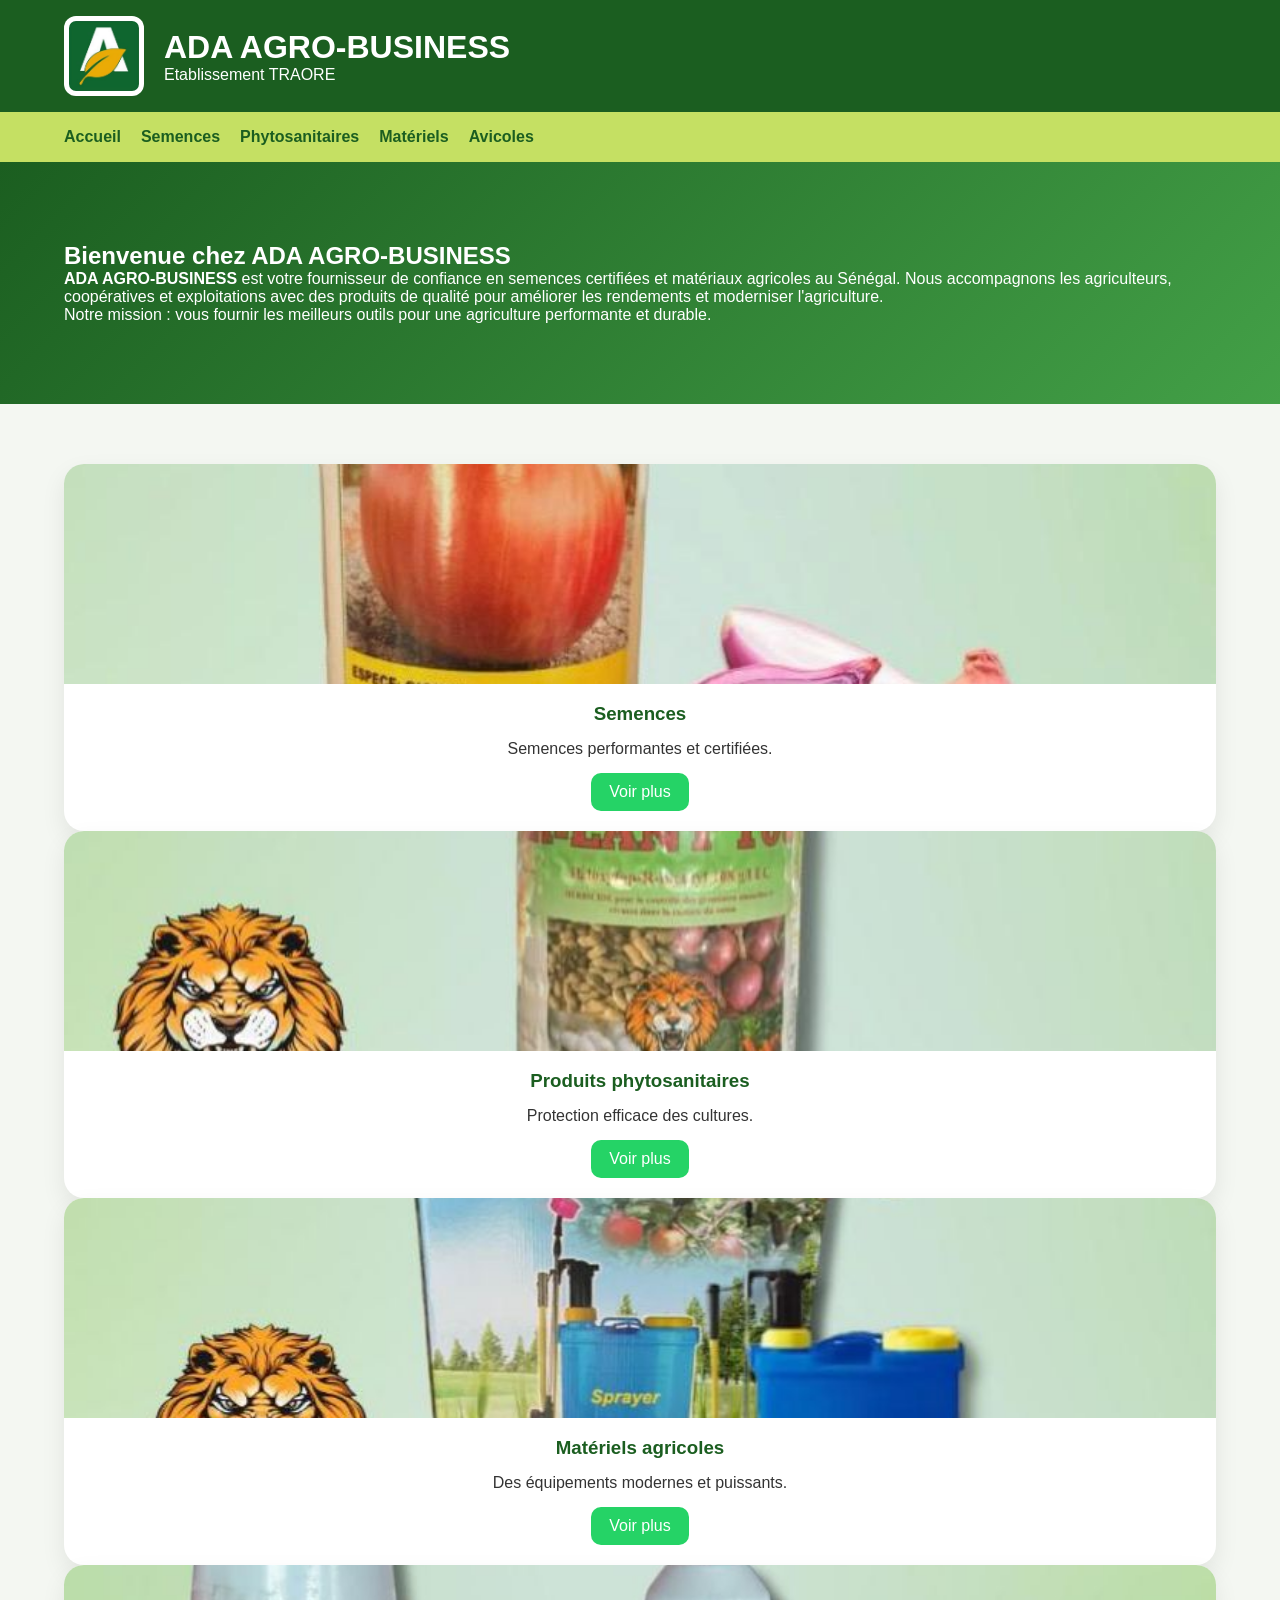
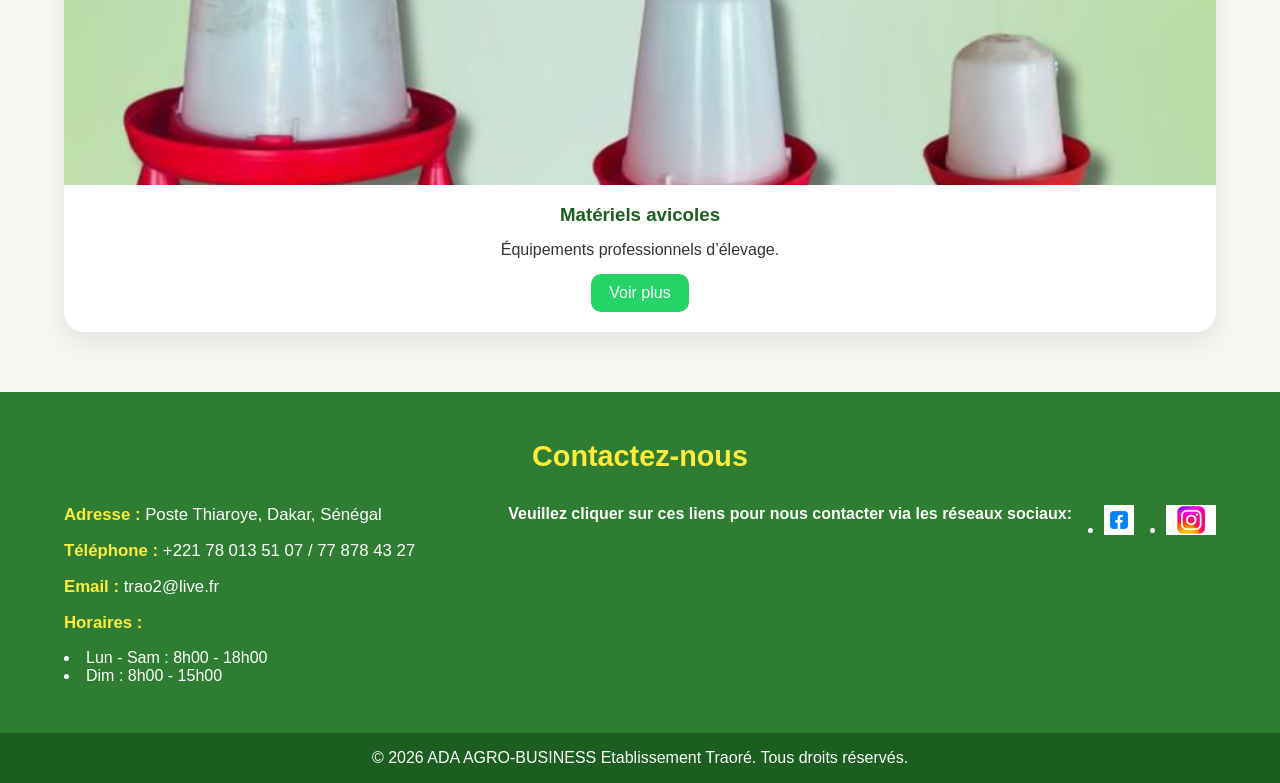
<file: index.html>
<!-- index.html -->
<!DOCTYPE html>
<html lang="fr">
<head>
<meta charset="UTF-8">
<meta name="viewport" content="width=device-width, initial-scale=1.0">
<title>ADA AGRO-BUSINESS</title>
<link rel="stylesheet" href="style.css">
</head>

<body>

<header class="top-header">
<div class="container brand">
<img src="image/log.jpeg" alt="logo">
<div>
<h1>ADA AGRO-BUSINESS</h1>
<span>Etablissement TRAORE</span>
</div>
</div>
</header>

<nav>
<div class="container">
<a href="index.html">Accueil</a>
<a href="semence.html">Semences</a>
<a href="phytosanitaire.html">Phytosanitaires</a>
<a href="materiel.html">Matériels</a>
<a href="avicole.html">Avicoles</a>
</div>
</nav>

<section class="hero">
<div class="container hero-flex">

<div class="hero-text">
<h2>Bienvenue chez ADA AGRO-BUSINESS</h2>

<p>
<strong>ADA AGRO-BUSINESS</strong> est votre fournisseur de confiance en semences certifiées et matériaux agricoles au Sénégal. 
                Nous accompagnons les agriculteurs, coopératives et exploitations avec des produits de qualité pour améliorer les rendements et moderniser l'agriculture. 
               <br> Notre mission : vous fournir les meilleurs outils pour une agriculture performante et durable. <br>
            
</p>

</div>

</div>
</section>

<section class="categories">

<div class="container">

<div class="category-card">
<img src="image/oignon.jpeg">
<h3>Semences</h3>
<p>Semences performantes et certifiées.</p>
<a href="semence.html">Voir plus</a>
</div>

<div class="category-card">
<img src="image/tralant.jpeg">
<h3>Produits phytosanitaires</h3>
<p>Protection efficace des cultures.</p>
<a href="phytosanitaire.html">Voir plus</a>
</div>

<div class="category-card">
<img src="image/pompe.jpeg">
<h3>Matériels agricoles</h3>
<p>Des équipements modernes et puissants.</p>
<a href="materiel.html">Voir plus</a>
</div>

<div class="category-card">
<img src="image/abreuvoirs.jpeg">
<h3>Matériels avicoles</h3>
<p>Équipements professionnels d’élevage.</p>
<a href="avicole.html">Voir plus</a>
</div>

</div>

</section>
<section id="contact">
        <div class="container">
            <h2>Contactez-nous</h2>


            
            <div class="contact-grid">
                <div class="contact-info">
                    <p><strong>Adresse :</strong> Poste Thiaroye, Dakar, Sénégal</p>
                    <p><strong>Téléphone :</strong> +221 78 013 51 07 / 77 878 43 27</p>
                    <p><strong>Email :</strong> trao2@live.fr</p>
                    <p><strong>Horaires :</strong> <li>Lun - Sam : 8h00 - 18h00</li>
                        <li>Dim : 8h00 - 15h00</li>
                </div>
                <h4>Veuillez cliquer sur ces liens pour nous contacter via les réseaux sociaux:</h4>
                <ul>
            <li class="FACEBOOK">
                <a href="https://www.facebook.com/share/18CYXu5JhN/?mibextid=wwXIfr"> <img src="image/face.webp" alt="FACEBOOK" width="30px"></a>
            </li>
        </ul>
        <ul>
            <li class="INSTAGRAM">
                <a href="https://www.instagram.com/ets_traore?igsh=dXRwa29hMnY0dzhw&utm_source=qr"> <img src="image/insta.webp" alt="INSTAGRAM" width="50px"></a>
            </li>
        </ul>
            </div>
        </div>
    </section>

<footer>
            <p>&copy; 2026 ADA AGRO-BUSINESS Etablissement Traoré. Tous droits réservés.</p>

</footer>
</body>
</html>
</file>
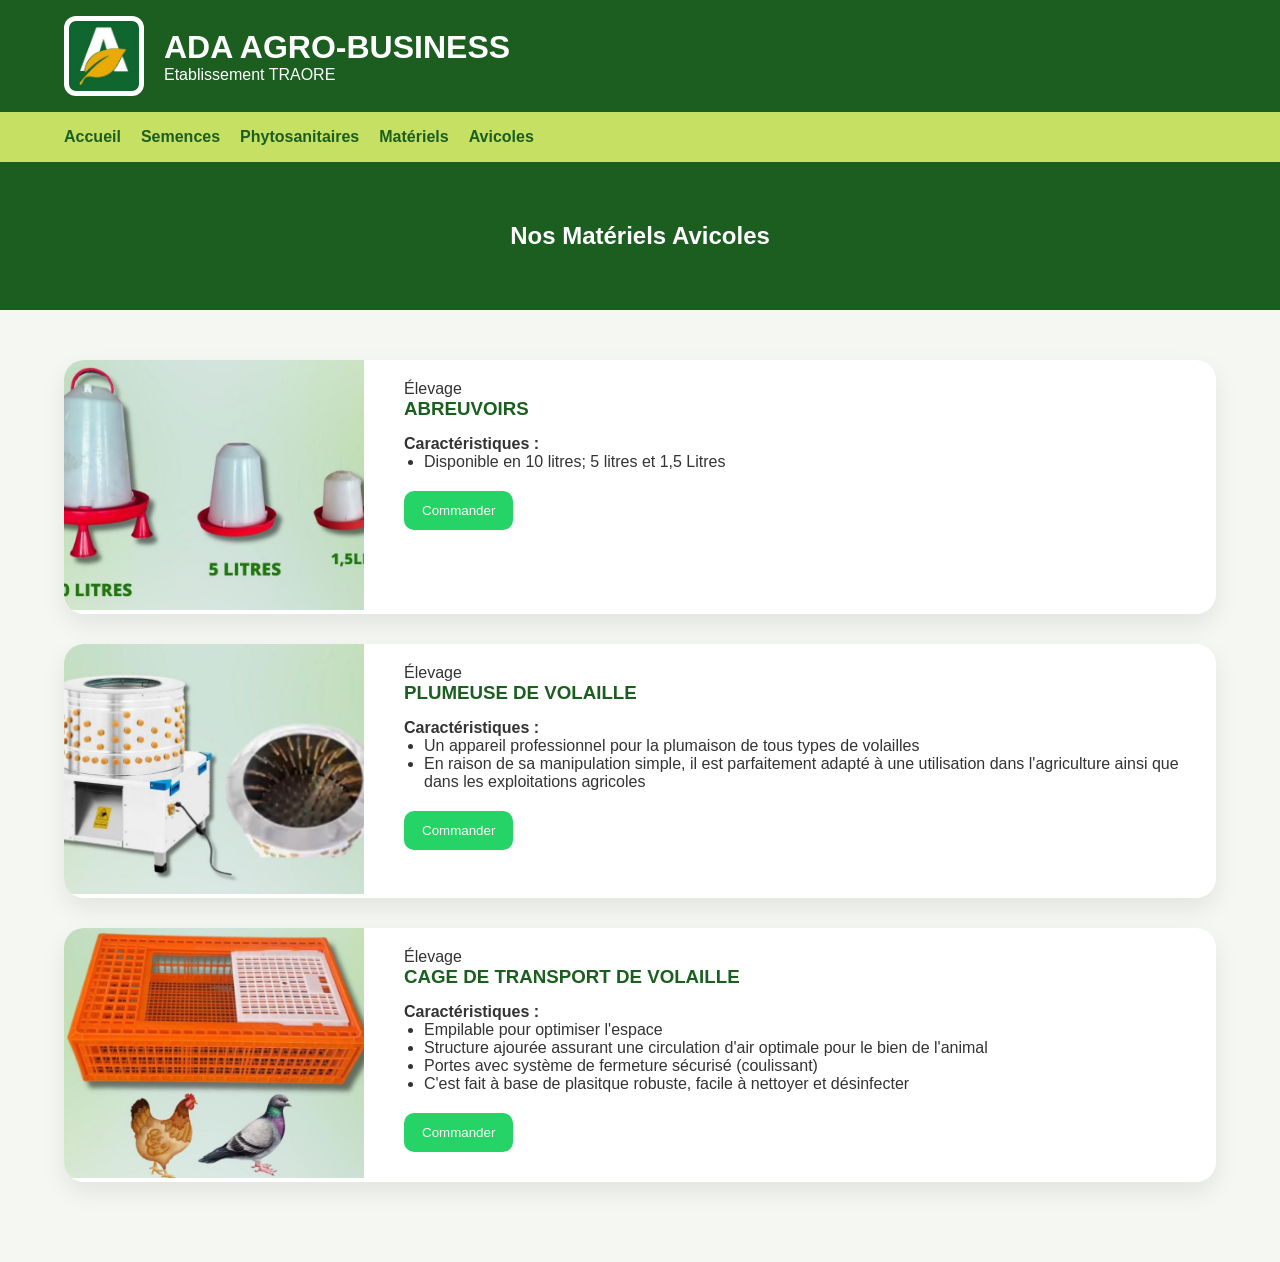
<file: avicole.html>
<!DOCTYPE html>
<html lang="fr">

<head>
    <meta charset="UTF-8">
    <meta name="viewport" content="width=device-width, initial-scale=1.0">
    <title>Semences</title>
    <link rel="stylesheet" href="style.css">
</head>

<body>

    <header class="top-header">
        <div class="container brand">
            <img src="image/log.jpeg">
            <div>
                <h1>ADA AGRO-BUSINESS</h1>
                <span>Etablissement TRAORE</span>
            </div>
        </div>
    </header>

    <nav>
        <div class="container">
            <a href="index.html">Accueil</a>
            <a href="semence.html">Semences</a>
            <a href="phytosanitaire.html">Phytosanitaires</a>
            <a href="materiel.html">Matériels</a>
            <a href="avicole.html">Avicoles</a>
        </div>
    </nav>

    <section class="page-title">
        <h2>Nos Matériels Avicoles</h2>
    </section>

    <section class="products">
        <div class="product-card">
                <div class="product-image">
                    <img src="image/abreuvoirs.jpeg" alt="ABREUVOIRS">
                </div>
                <div class="product-info">
                    <div class="category">Élevage</div>
                    <h3>ABREUVOIRS</h3>
                    <h4>Caractéristiques :</h4>
                    <ul>
                        <li>Disponible en 10 litres; 5 litres et 1,5 Litres</li>
                    </ul>
                                                                                <button class="whatsapp" onclick="order('ABREUVOIR')">Commander</button>

                </div>
            </div>
            <div class="product-card">
                <div class="product-image">
                    <img src="image/déplumeuse.jpeg" alt="PLUMEUSE DE VOLAILLE">
                </div>
                <div class="product-info">
                    <div class="category">Élevage</div>
                    <h3>PLUMEUSE DE VOLAILLE</h3>
                    <h4>Caractéristiques :</h4>
                    <ul>
                        <li>Un appareil professionnel pour la plumaison de tous types de volailles</li>
                        <li>En raison de sa manipulation simple, il est parfaitement adapté à une utilisation dans l'agriculture ainsi que dans les exploitations agricoles </li>
                    </ul>
                                                                                <button class="whatsapp" onclick="order('PLUMEUSE DE VOLAILLE')">Commander</button>

                </div>
            </div>
            <div class="product-card">
                <div class="product-image">
                    <img src="image/cage.jpeg" alt="CAGE DE TRANSPORT DE VOLAILLE">
                </div>
                <div class="product-info">
                    <div class="category">Élevage</div>
                    <h3>CAGE DE TRANSPORT DE VOLAILLE</h3>
                    <h4>Caractéristiques :</h4>
                    <ul>
                        <li>Empilable pour optimiser l'espace</li>
                        <li>Structure ajourée assurant une circulation d'air optimale pour le bien de l'animal </li>
                        <li>Portes avec système de fermeture sécurisé (coulissant)</li>
                        <li>C'est fait à base de plasitque robuste, facile à nettoyer et désinfecter</li>
                    </ul>
                                                            <button class="whatsapp" onclick="order('CAGE DE TRANSPORT DE VOLAILLE')">Commander</button>

                </div>
            </div>

        </div>
    </section>
    <script>

            function order(product) {
                let phone = "221778784327";
                window.open(
                    "https://wa.me/" + phone + "?text=Bonjour je veux commander : " + product
                );
            }
        </script>
        </body>
        </html>
</file>
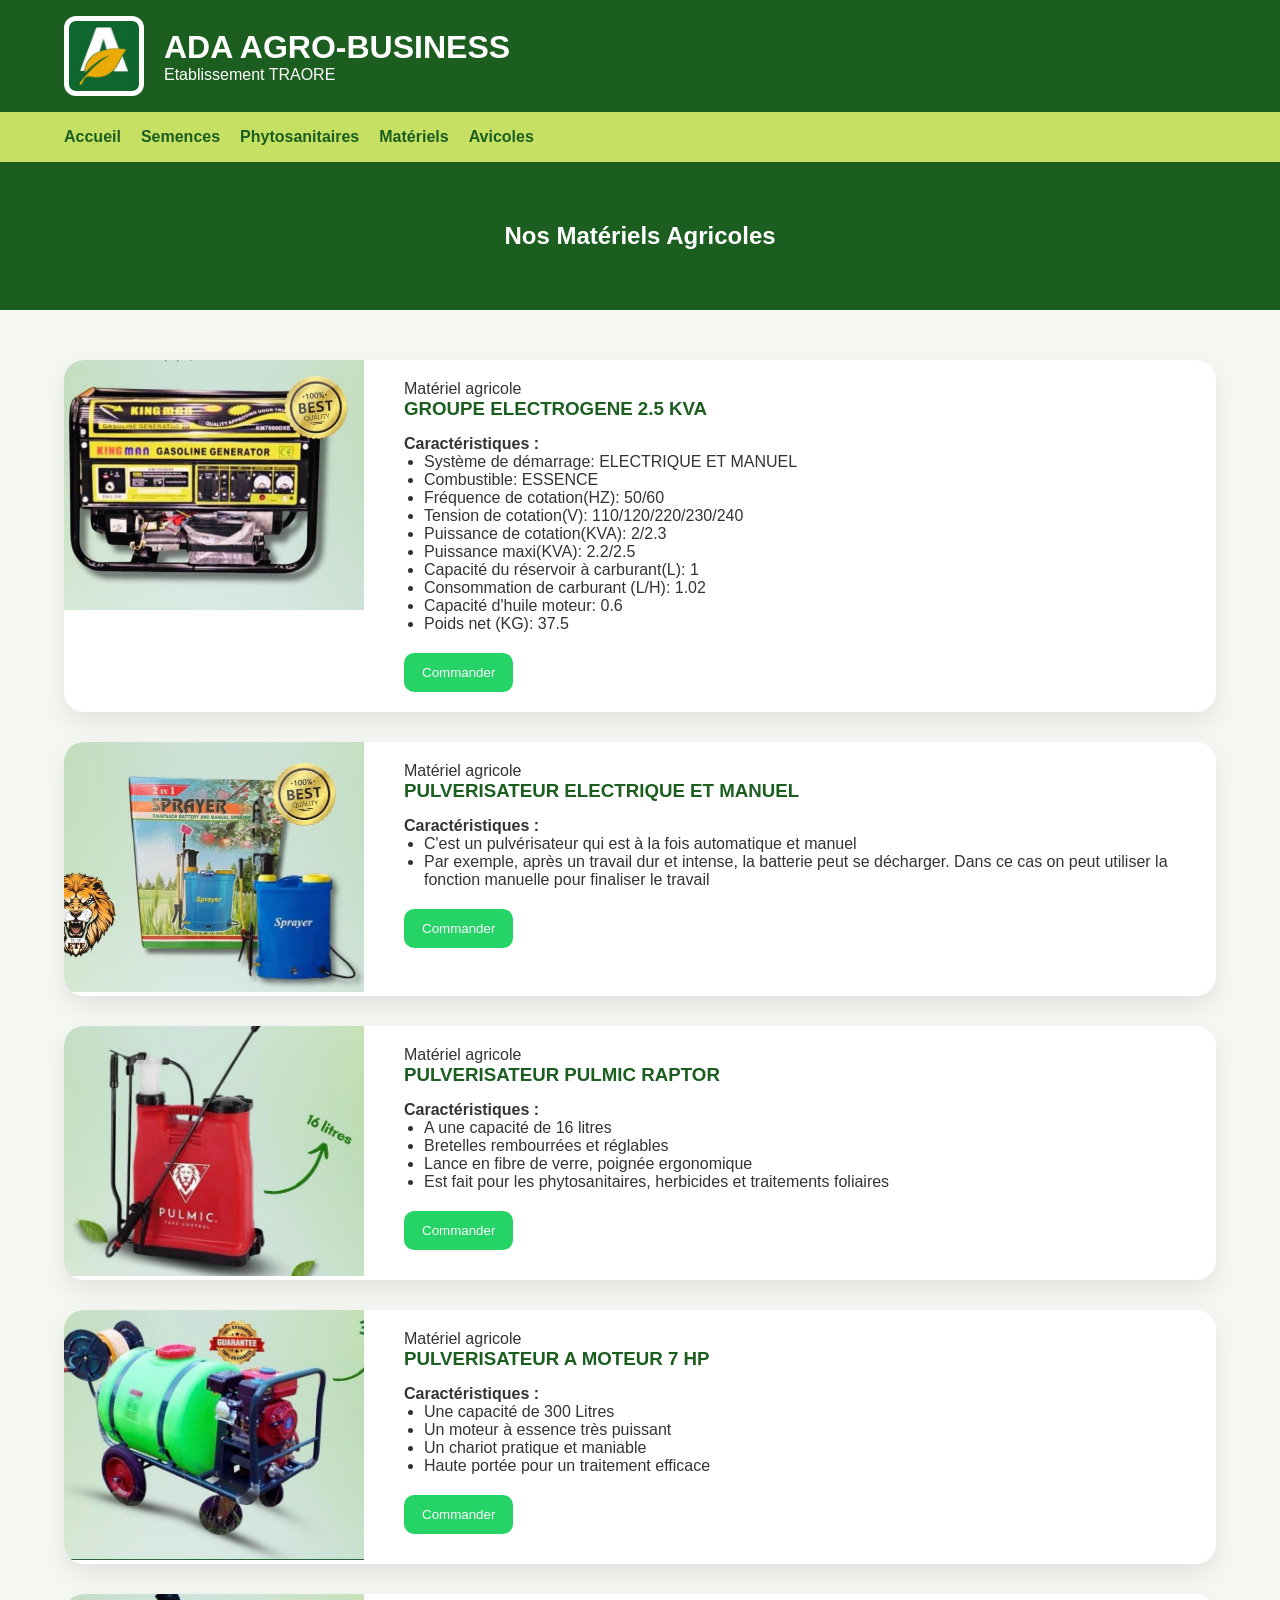
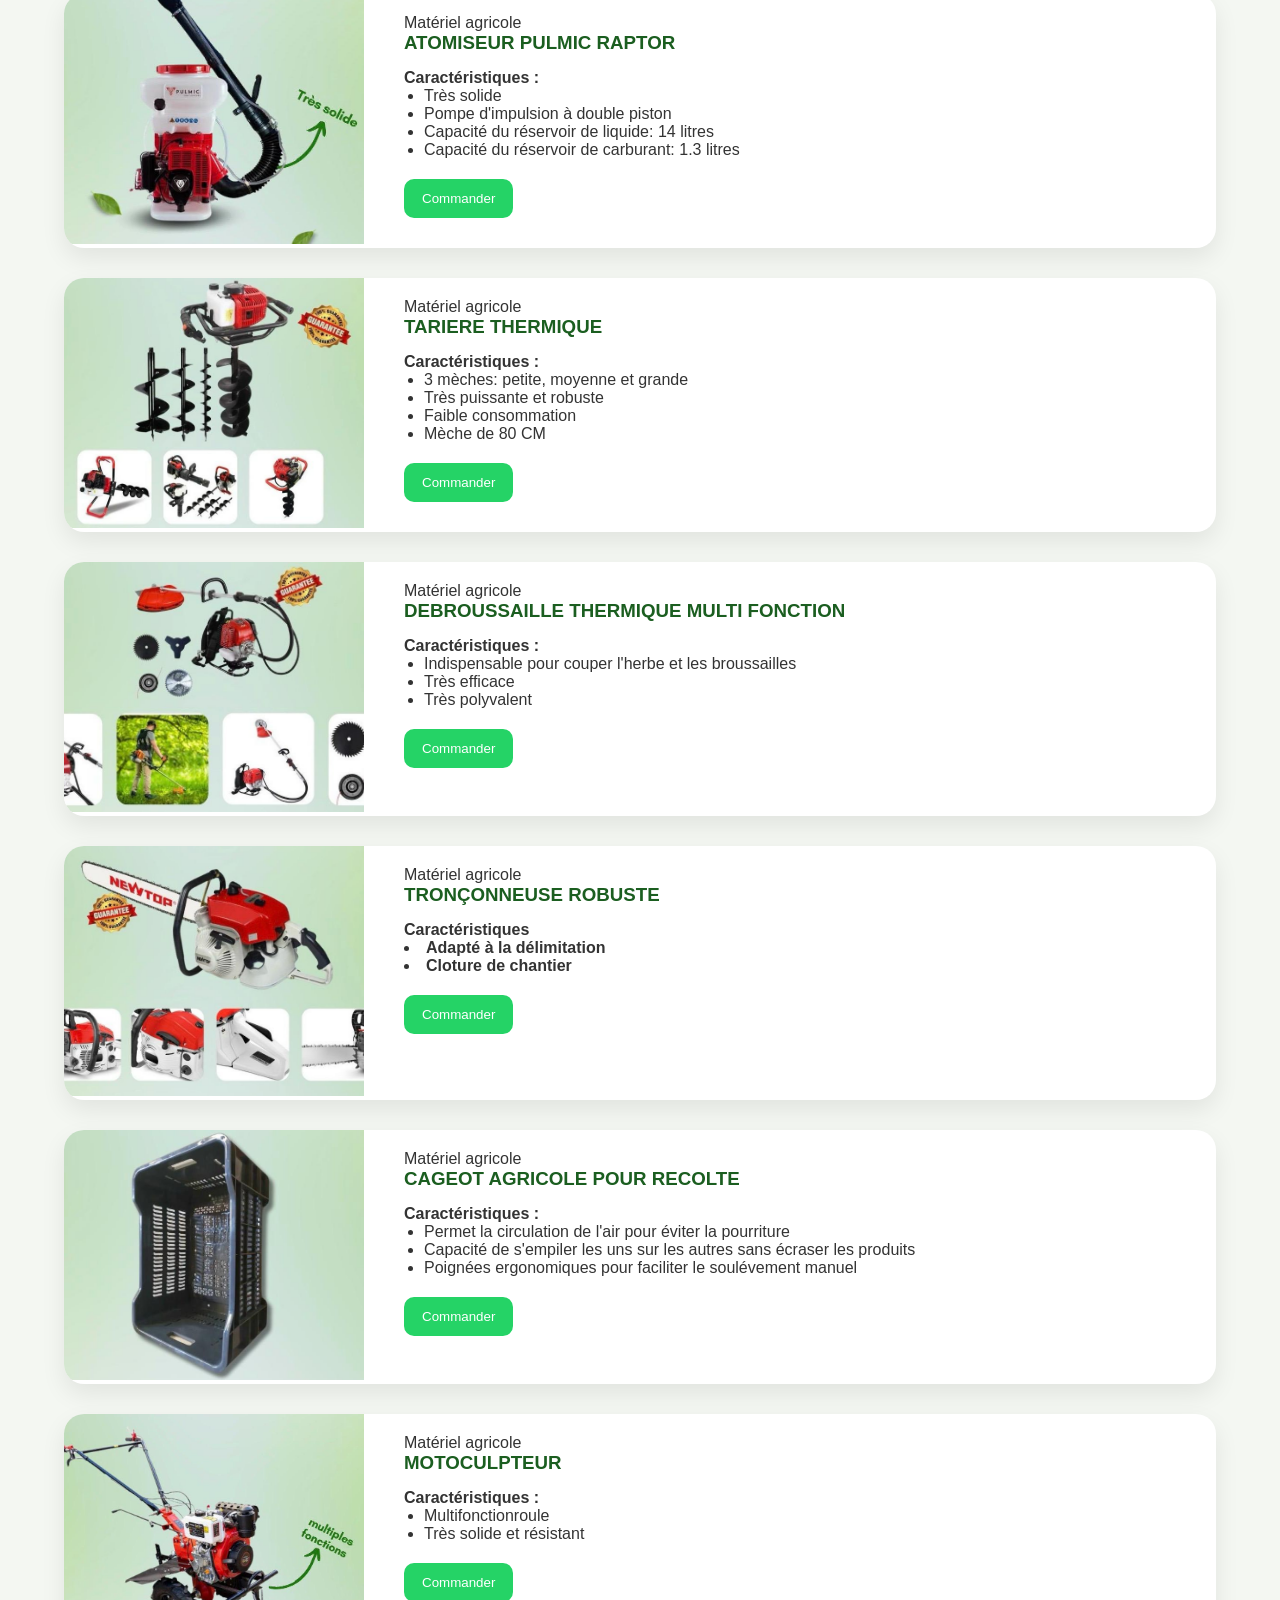
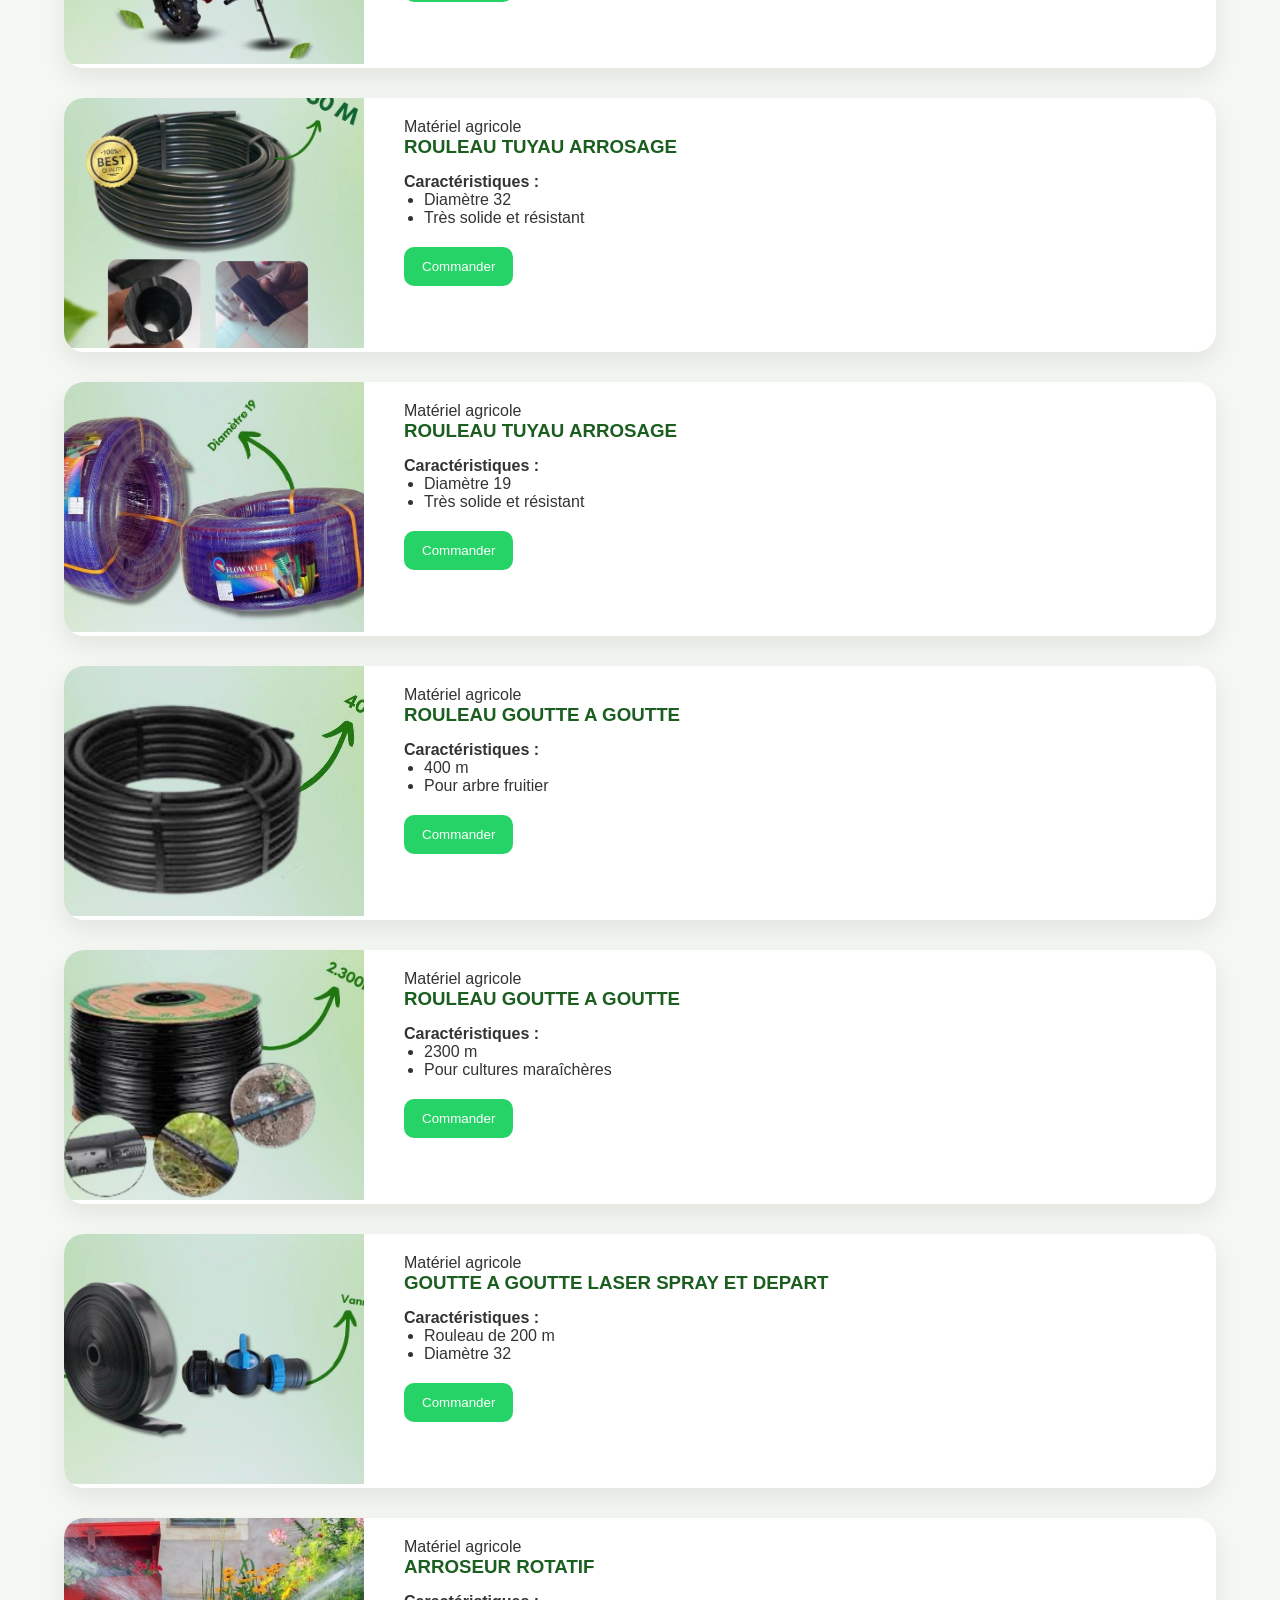
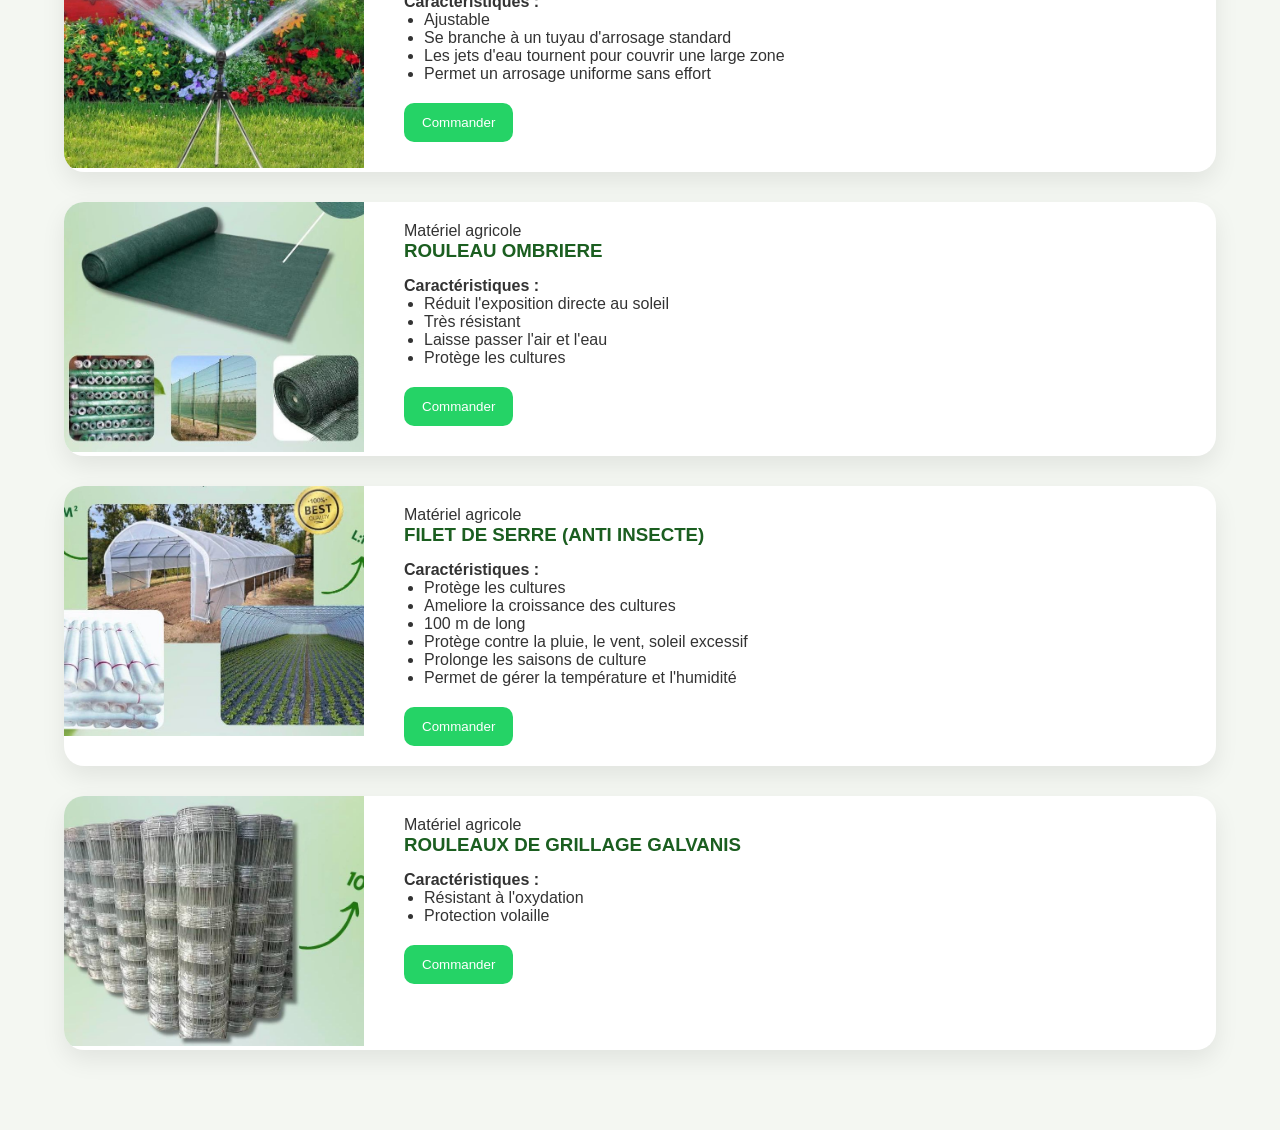
<file: materiel.html>
<!DOCTYPE html>
<html lang="fr">

<head>
    <meta charset="UTF-8">
    <meta name="viewport" content="width=device-width, initial-scale=1.0">
    <title>Semences</title>
    <link rel="stylesheet" href="style.css">
</head>

<body>

    <header class="top-header">
        <div class="container brand">
            <img src="image/log.jpeg">
            <div>
                <h1>ADA AGRO-BUSINESS</h1>
                <span>Etablissement TRAORE</span>
            </div>
        </div>
    </header>

    <nav>
        <div class="container">
            <a href="index.html">Accueil</a>
            <a href="semence.html">Semences</a>
            <a href="phytosanitaire.html">Phytosanitaires</a>
            <a href="materiel.html">Matériels</a>
            <a href="avicole.html">Avicoles</a>
        </div>
    </nav>

    <section class="page-title">
        <h2>Nos Matériels Agricoles</h2>
    </section>

    <section class="products">
        <div class="product-card">
            <div class="product-image">
                <img src="image/groupe.jpeg" alt="GROUPE ELECTROGENE 2.5 KVA">
            </div>
            <div class="product-info">
                <div class="category">Matériel agricole</div>
                <h3>GROUPE ELECTROGENE 2.5 KVA</h3>
                <h4>Caractéristiques :</h4>
                <ul>
                    <li>Système de démarrage: ELECTRIQUE ET MANUEL</li>
                    <li>Combustible: ESSENCE</li>
                    <li>Fréquence de cotation(HZ): 50/60</li>
                    <li>Tension de cotation(V): 110/120/220/230/240</li>
                    <li>Puissance de cotation(KVA): 2/2.3 </li>
                    <li>Puissance maxi(KVA): 2.2/2.5</li>
                    <li>Capacité du réservoir à carburant(L): 1</li>
                    <li>Consommation de carburant (L/H): 1.02</li>
                    <li>Capacité d'huile moteur: 0.6</li>
                    <li>Poids net (KG): 37.5</li>
                </ul>
                <button class="whatsapp" onclick="order('GROUPE ELECTROGENE 2.5 KVA')">Commander</button>
            </div>
        </div>
        <div class="product-card">
            <div class="product-image">
                <img src="image/pompe.jpeg" alt="PULVERISATEUR ELECTRIQUE ET MANUEL ">
            </div>
            <div class="product-info">
                <div class="category">Matériel agricole</div>
                <h3>PULVERISATEUR ELECTRIQUE ET MANUEL</h3>
                <h4>Caractéristiques :</h4>
                <ul>
                    <li>C'est un pulvérisateur qui est à la fois automatique et manuel</li>
                    <li>Par exemple, après un travail dur et intense, la batterie peut se décharger. Dans ce cas on peut
                        utiliser la fonction manuelle pour finaliser le travail</li>
                </ul>
                <button class="whatsapp" onclick="order('PULVERISATEUR ELECTRIQUE ET MANUEL')">Commander</button>

            </div>
        </div>
        <div class="product-card">
            <div class="product-image">
                <img src="image/pulmic.jpeg" alt="PULVERISATEUR PULMIC RAPTOR  ">
            </div>
            <div class="product-info">
                <div class="category">Matériel agricole</div>
                <h3>PULVERISATEUR PULMIC RAPTOR </h3>
                <h4>Caractéristiques :</h4>
                <ul>
                    <li>A une capacité de 16 litres</li>
                    <li>Bretelles rembourrées et réglables</li>
                    <li>Lance en fibre de verre, poignée ergonomique</li>
                    <li>Est fait pour les phytosanitaires, herbicides et traitements foliaires</li>
                </ul>
                <button class="whatsapp" onclick="order('PULVERISATEUR PULMIC RAPTOR ')">Commander</button>

            </div>
        </div>
        <div class="product-card">
            <div class="product-image">
                <img src="image/pulverisateur moteur.jpeg" alt="PULVERISATEUR A MOTEUR 7 HP">
            </div>
            <div class="product-info">
                <div class="category">Matériel agricole</div>
                <h3>PULVERISATEUR A MOTEUR 7 HP</h3>
                <h4>Caractéristiques :</h4>
                <ul>
                    <li>Une capacité de 300 Litres</li>
                    <li>Un moteur à essence très puissant </li>
                    <li>Un chariot pratique et maniable</li>
                    <li>Haute portée pour un traitement efficace </li>
                </ul>
                <button class="whatsapp" onclick="order('PULVERISATEUR A MOTEUR 7 HP')">Commander</button>

            </div>
        </div>
        <div class="product-card">
            <div class="product-image">
                <img src="image/atomiseur.jpeg" alt="ATOMISEUR PULMIC RAPTOR">
            </div>
            <div class="product-info">
                <div class="category">Matériel agricole</div>
                <h3>ATOMISEUR PULMIC RAPTOR</h3>
                <h4>Caractéristiques :</h4>
                <ul>
                    <li>Très solide</li>
                    <li>Pompe d'impulsion à double piston</li>
                    <li>Capacité du réservoir de liquide: 14 litres</li>
                    <li>Capacité du réservoir de carburant: 1.3 litres</li>
                </ul>
                <button class="whatsapp" onclick="order('ATOMISEUR PULMIC RAPTOR')">Commander</button>

            </div>
        </div>
        <div class="product-card">
            <div class="product-image">
                <img src="image/tariere.jpeg" alt="TARIERE THERMIQUE">
            </div>
            <div class="product-info">
                <div class="category">Matériel agricole</div>
                <h3>TARIERE THERMIQUE</h3>
                <h4>Caractéristiques :</h4>
                <ul>
                    <li>3 mèches: petite, moyenne et grande</li>
                    <li>Très puissante et robuste</li>
                    <li>Faible consommation</li>
                    <li>Mèche de 80 CM</li>
                </ul>
                <button class="whatsapp" onclick="order('TARIERE THERMIQUE')">Commander</button>

            </div>
        </div>
        <div class="product-card">
            <div class="product-image">
                <img src="image/debrou.jpeg" alt="DEBROUSSAILLE THERMIQUE MULTI FONCTION">
            </div>
            <div class="product-info">
                <div class="category">Matériel agricole</div>
                <h3>DEBROUSSAILLE THERMIQUE MULTI FONCTION</h3>
                <h4>Caractéristiques :</h4>
                <ul>
                    <li>Indispensable pour couper l'herbe et les broussailles</li>
                    <li>Très efficace</li>
                    <li>Très polyvalent</li>
                </ul>
                <button class="whatsapp" onclick="order('DEBROUSSAILLE THERMIQUE MULTI FONCTION')">Commander</button>

            </div>
        </div>
        <div class="product-card">
            <div class="product-image">
                <img src="image/tronc.jpeg" alt="TRONÇONNEUSE ROBUSTE">
            </div>
            <div class="product-info">
                <div class="category">Matériel agricole</div>
                <h3>TRONÇONNEUSE ROBUSTE</h3>
                <h4>Caractéristiques
                    <li>Adapté à la délimitation</li>
                    <li>Cloture de chantier</li>
                    </ul>
                    <button class="whatsapp" onclick="order('ROULEAU DE GRILLAGE GALVANIS')">Commander</button>

            </div>
        </div>
        <div class="product-card">
            <div class="product-image">
                <img src="image/cageot.jpeg" alt="CAGEOT AGRICOLE POUR RECOLTE">
            </div>
            <div class="product-info">
                <div class="category">Matériel agricole</div>
                <h3>CAGEOT AGRICOLE POUR RECOLTE</h3>
                <h4>Caractéristiques :</h4>
                <ul>
                    <li>Permet la circulation de l'air pour éviter la pourriture</li>
                    <li>Capacité de s'empiler les uns sur les autres sans écraser les produits</li>
                    <li>Poignées ergonomiques pour faciliter le soulévement manuel</li>
                </ul>
                <button class="whatsapp" onclick="order('CAGEOT AGRICOLE POUR RECOLTE')">Commander</button>

            </div>
        </div>
        <div class="product-card">
                <div class="product-image">
                    <img src="image/motoculpteur.jpeg" alt="MOTOCULPTEUR">
                </div>
                <div class="product-info">
                    <div class="category">Matériel agricole</div>
                    <h3>MOTOCULPTEUR</h3>
                    <h4>Caractéristiques :</h4>
                    <ul>
                        <li>Multifonctionroule</li>
                        <li>Très solide et résistant</li>
                    </ul>
                                                                                <button class="whatsapp" onclick="order('MOTOCULPTEUR')">Commander</button>

                </div>
            </div>
            <div class="product-card">
                <div class="product-image">
                    <img src="image/rouleau tuyau arrosage 50.jpeg" alt="ROULEAU TUYAU ARROSAGE">
                </div>
                <div class="product-info">
                    <div class="category">Matériel agricole</div>
                    <h3>ROULEAU TUYAU ARROSAGE</h3>
                    <h4>Caractéristiques :</h4>
                    <ul>
                        <li>Diamètre 32</li>
                        <li>Très solide et résistant</li>
                    </ul>
                                                                                <button class="whatsapp" onclick="order('ROULEAU TUYAU ARROSAGE')">Commander</button>


                </div>
            </div>
            <div class="product-card">
                <div class="product-image">
                    <img src="image/rouleau tuyau arrosage.jpeg" alt="ROULEAU TUYAU ARROSAGE">
                </div>
                <div class="product-info">
                    <div class="category">Matériel agricole</div>
                    <h3>ROULEAU TUYAU ARROSAGE</h3>
                    <h4>Caractéristiques :</h4>
                    <ul>
                        <li>Diamètre 19</li>
                        <li>Très solide et résistant</li>
                    </ul>
                                                                                <button class="whatsapp" onclick="order('ROULEAU TUYAU ARROSAGE')">Commander</button>

                </div>
            </div>
            <div class="product-card">
                <div class="product-image">
                    <img src="image/rouleau goutte.jpeg" alt="ROULEAU GOUTTE A GOUTTE">
                </div>
                <div class="product-info">
                    <div class="category">Matériel agricole</div>
                    <h3>ROULEAU GOUTTE A GOUTTE</h3>
                    <h4>Caractéristiques :</h4>
                    <ul>
                        <li>400 m</li>
                        <li>Pour arbre fruitier</li>
                    </ul>
                                                            <button class="whatsapp" onclick="order('ROULEAU GOUTTE A GOUTTE')">Commander</button>

                </div>
            </div>
            <div class="product-card">
                <div class="product-image">
                    <img src="image/rouleau goutte 2.300.jpeg" alt="ROULEAU GOUTTE A GOUTTE">
                </div>
                <div class="product-info">
                    <div class="category">Matériel agricole</div>
                    <h3>ROULEAU GOUTTE A GOUTTE</h3>
                    <h4>Caractéristiques :</h4>
                    <ul>
                        <li>2300 m</li>
                        <li>Pour cultures maraîchères</li>
                    </ul>
                                                                                <button class="whatsapp" onclick="order('ROULEAU GOUTTE A GOUTTE')">Commander</button>

                </div>
            </div>
            <div class="product-card">
                <div class="product-image">
                    <img src="image/goutte a goutte laser.jpeg" alt="GOUTTE A GOUTTE LASER SPRAY ET DEPART">
                </div>
                <div class="product-info">
                    <div class="category">Matériel agricole</div>
                    <h3>GOUTTE A GOUTTE LASER SPRAY ET DEPART</h3>
                    <h4>Caractéristiques :</h4>
                    <ul>
                        <li>Rouleau de 200 m</li>
                        <li>Diamètre 32</li>
                    </ul>
    <button class="whatsapp" onclick="order(' GOUTTE A GOUTTE LASER SPRAY ET DEPART')">Commander</button>
</div>
            </div>
            <div class="product-card">
                <div class="product-image">
                    <img src="image/arroseur.jpeg" alt="ARROSEUR ROTATIF">
                </div>
                <div class="product-info">
                    <div class="category">Matériel agricole</div>
                    <h3>ARROSEUR ROTATIF</h3>
                    <h4>Caractéristiques :</h4>
                    <ul>
                        <li>Ajustable</li>
                        <li>Se branche à un tuyau d'arrosage standard</li>
                        <li>Les jets d'eau tournent pour couvrir une large zone</li>
                        <li>Permet un arrosage uniforme sans effort</li>
                    </ul>
                                                                                <button class="whatsapp" onclick="order('ARROSEUR ROTATIF')">Commander</button>

                </div>
            </div>
            <div class="product-card">
                <div class="product-image">
                    <img src="image/rouleau ombriere.jpeg" alt="ROULEAU OMBRIERE">
                </div>
                <div class="product-info">
                    <div class="category">Matériel agricole</div>
                    <h3>ROULEAU OMBRIERE</h3>
                    <h4>Caractéristiques :</h4>
                    <ul>
                        <li>Réduit l'exposition directe au soleil</li>
                        <li>Très résistant</li>
                        <li>Laisse passer l'air et l'eau</li>
                        <li>Protège les cultures</li>
                    </ul>
                                                                                <button class="whatsapp" onclick="order('ROULEAU OMBRIERE')">Commander</button>

                </div>
            </div>
            <div class="product-card">
                <div class="product-image">
                    <img src="image/filet anti insecte.jpeg" alt="FILET DE SERRE (ANTI INSECTE)">
                </div>
                <div class="product-info">
                    <div class="category">Matériel agricole</div>
                    <h3>FILET DE SERRE (ANTI INSECTE)</h3>
                    <h4>Caractéristiques :</h4>
                    <ul>
                        <li>Protège les cultures</li>
                        <li>Ameliore la croissance des cultures</li>
                        <li>100 m de long</li>
                        <li>Protège contre la pluie, le vent, soleil excessif</li>
                        <li>Prolonge les saisons de culture</li>
                        <li>Permet de gérer la température et l'humidité</li>
                    </ul>
                                                                                <button class="whatsapp" onclick="order('FILET DE SERRE')">Commander</button>

                </div>
            </div>
            <div class="product-card">
                <div class="product-image">
                    <img src="image/rouleau grillage.jpeg" alt="ROULEAUX DE GRILLAGE GALVANIS">
                </div>
                <div class="product-info">
                    <div class="category">Matériel agricole</div>
                    <h3>ROULEAUX DE GRILLAGE GALVANIS</h3>
                    <h4>Caractéristiques :</h4>
                    <ul>
                        <li>Résistant à l'oxydation</li>
                        <li>Protection volaille</li>
                        </ul>
                                                                                <button class="whatsapp" onclick="order('ROULEAUX DE GRILLAGE GALVANIS')">Commander</button>

                        </div>
                        </div>
        </section>
        <script>

            function order(product) {
                let phone = "221778784327";
                window.open(
                    "https://wa.me/" + phone + "?text=Bonjour je veux commander : " + product
                );
            }
        </script>
        </body>
        </html>
</file>
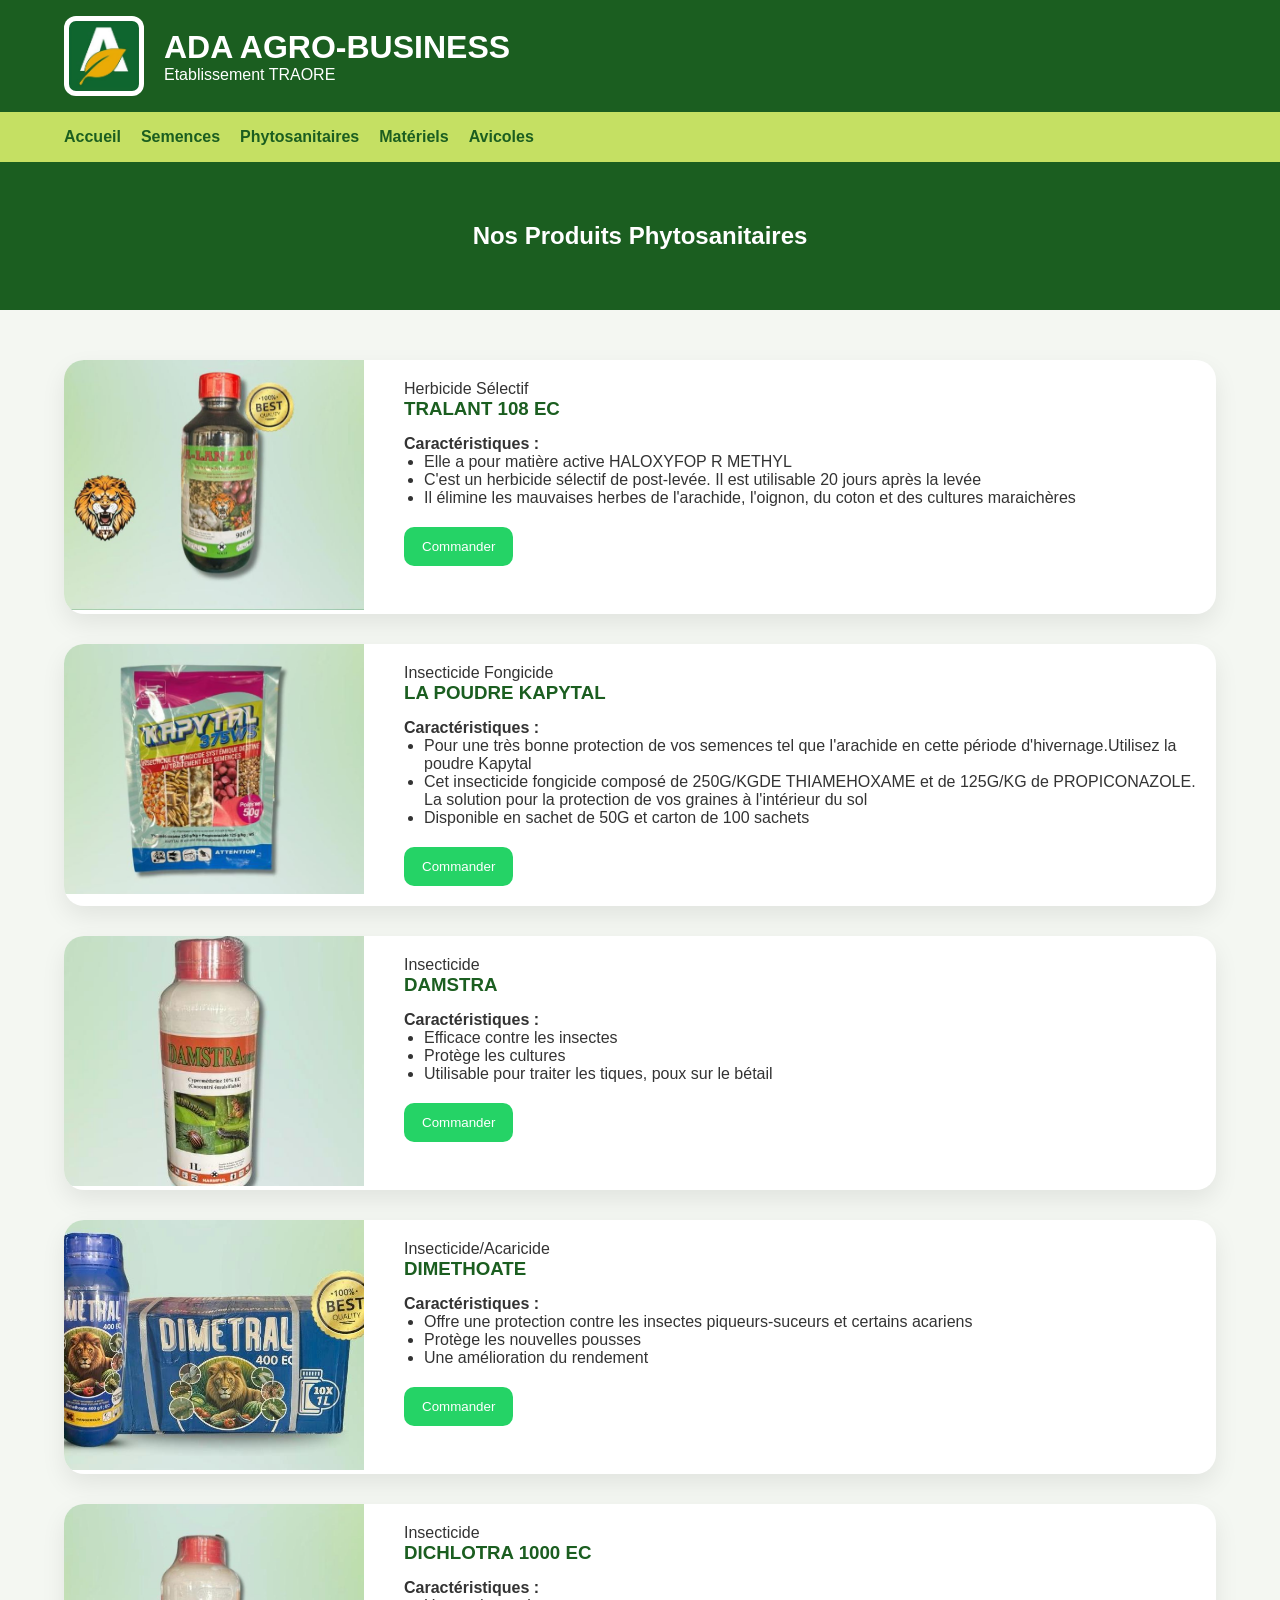
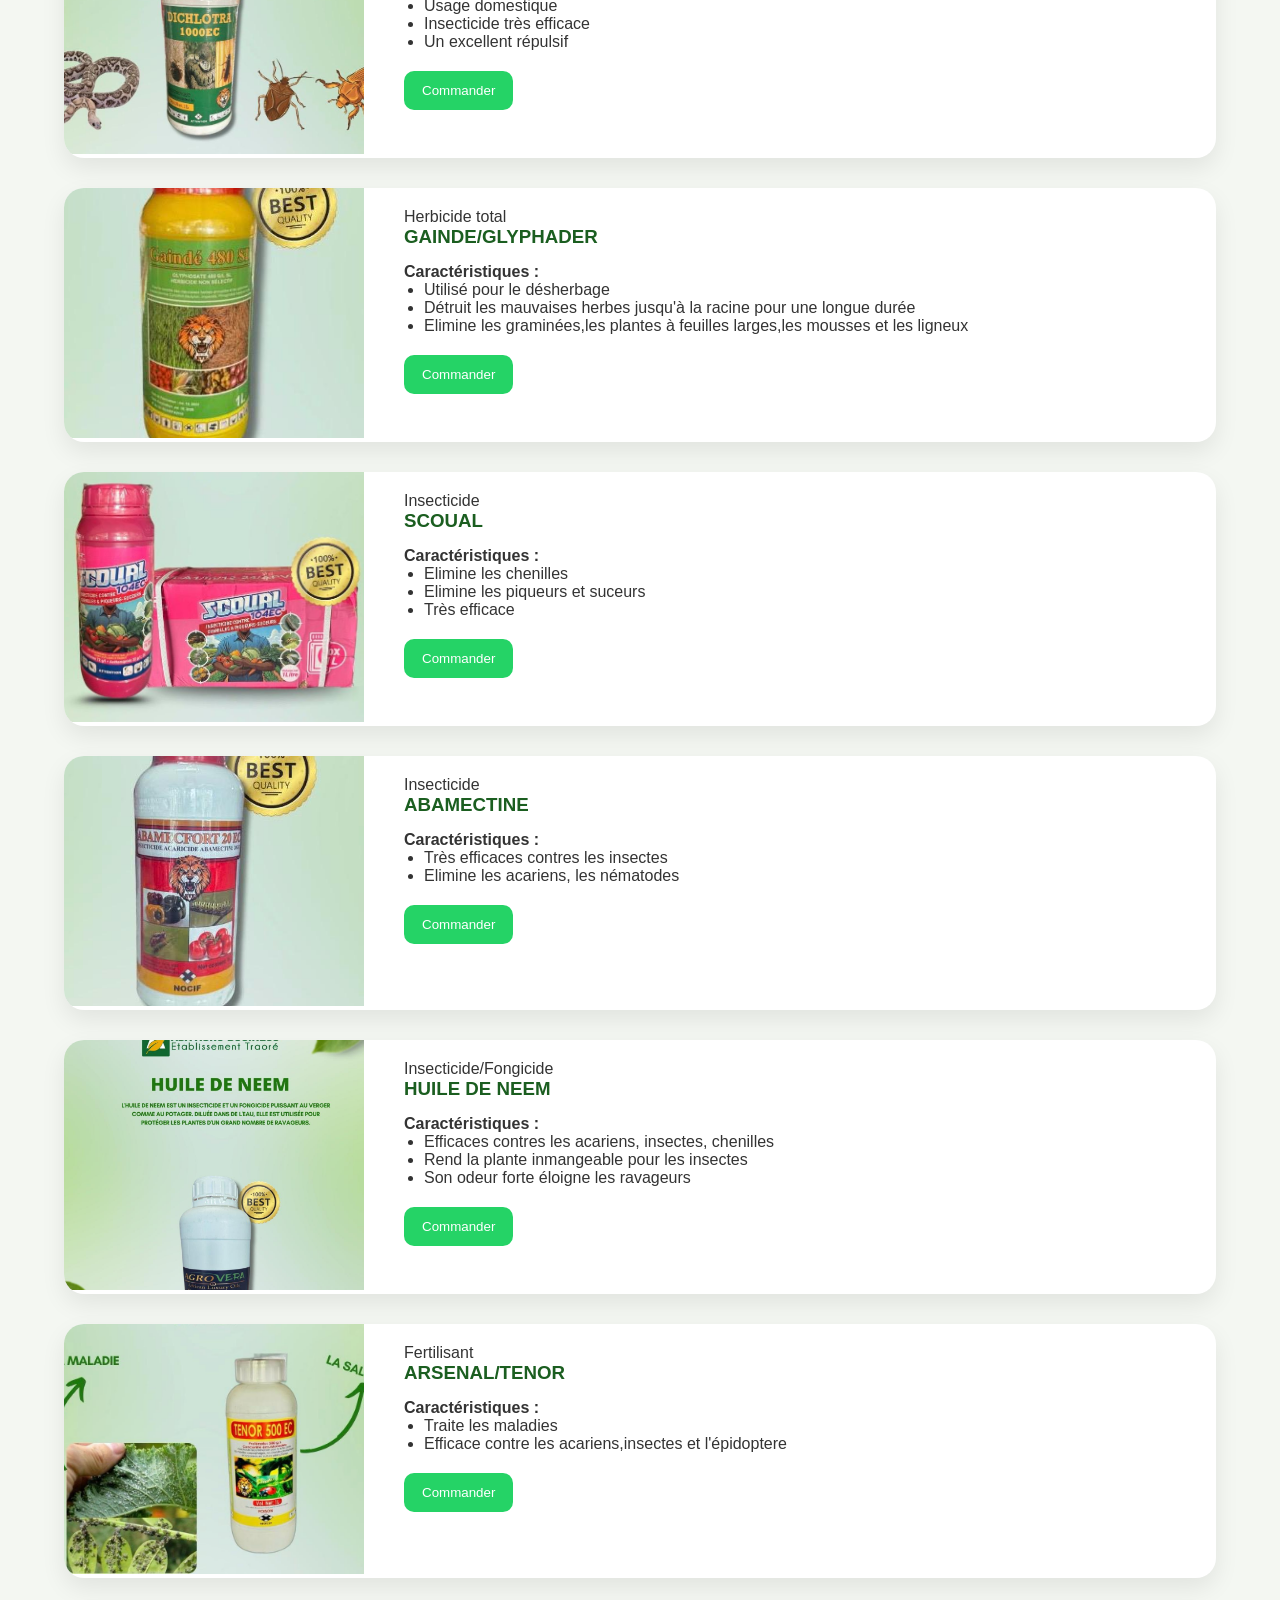
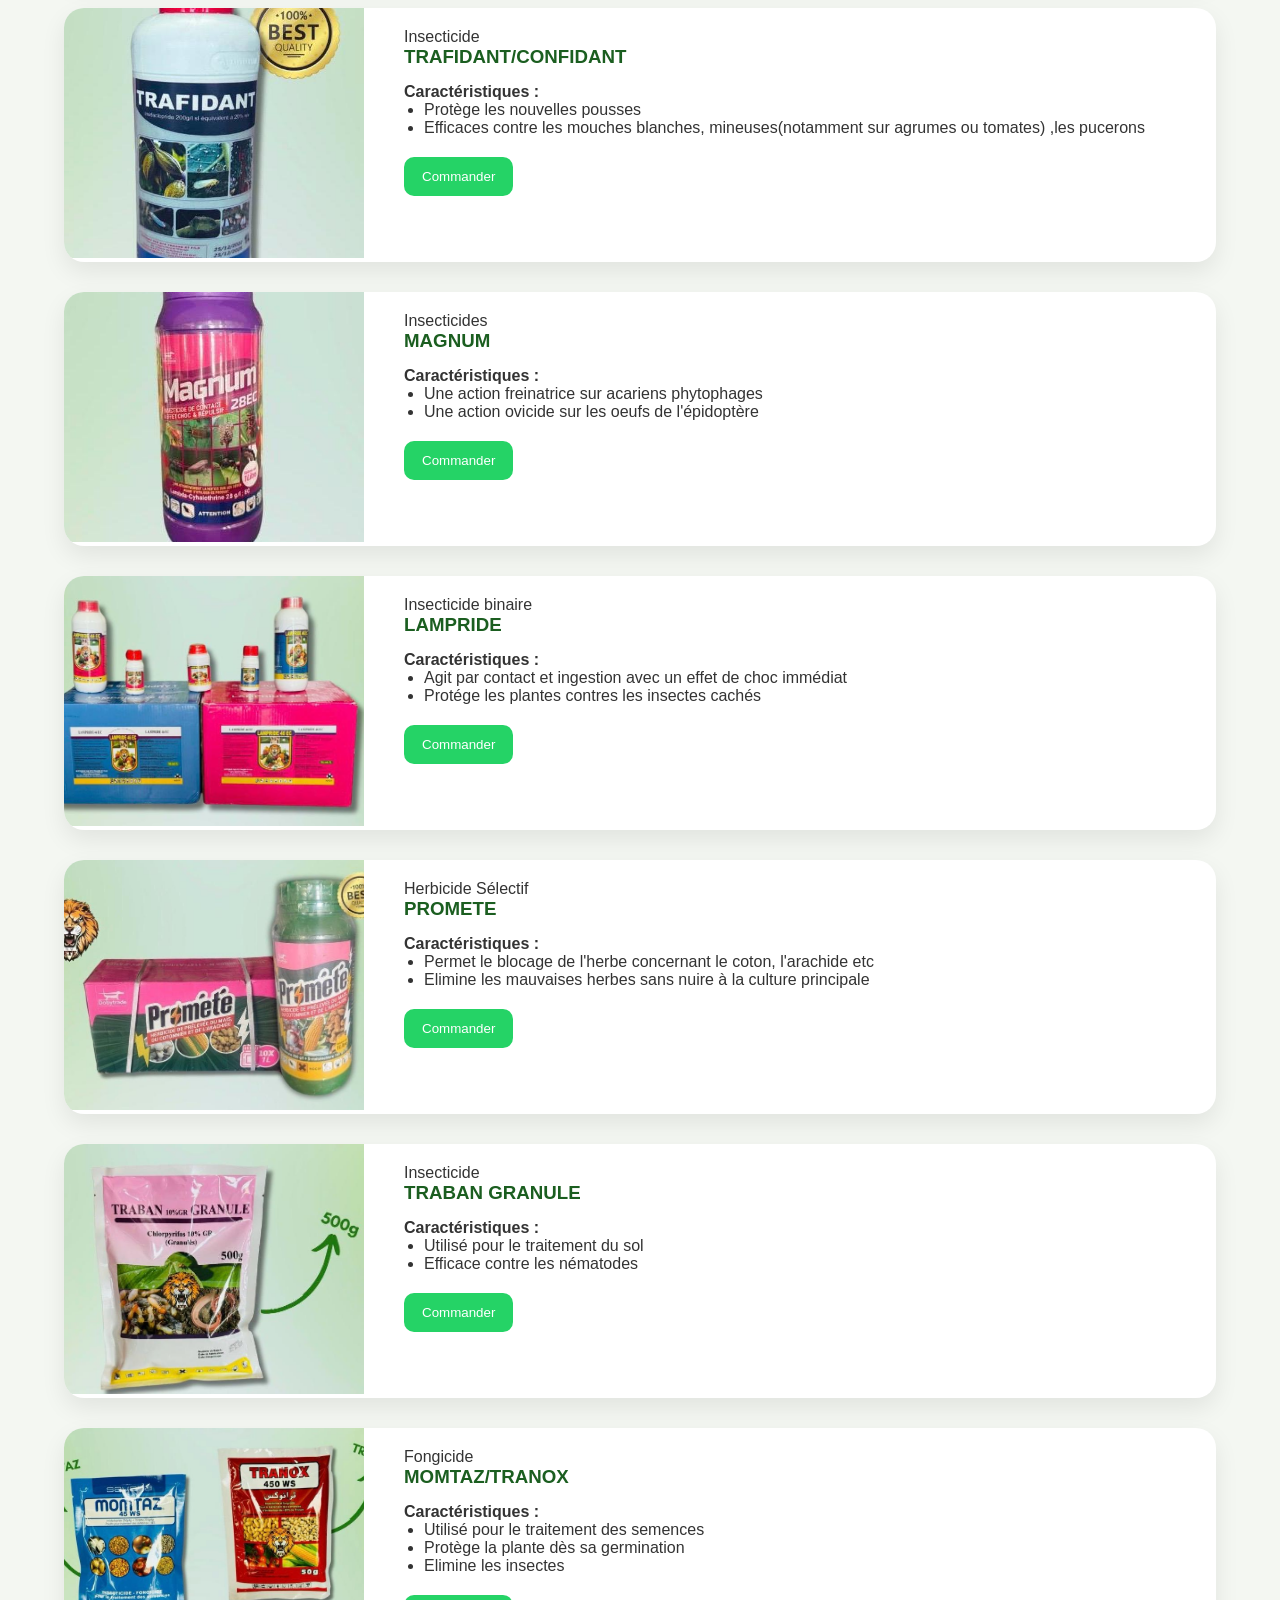
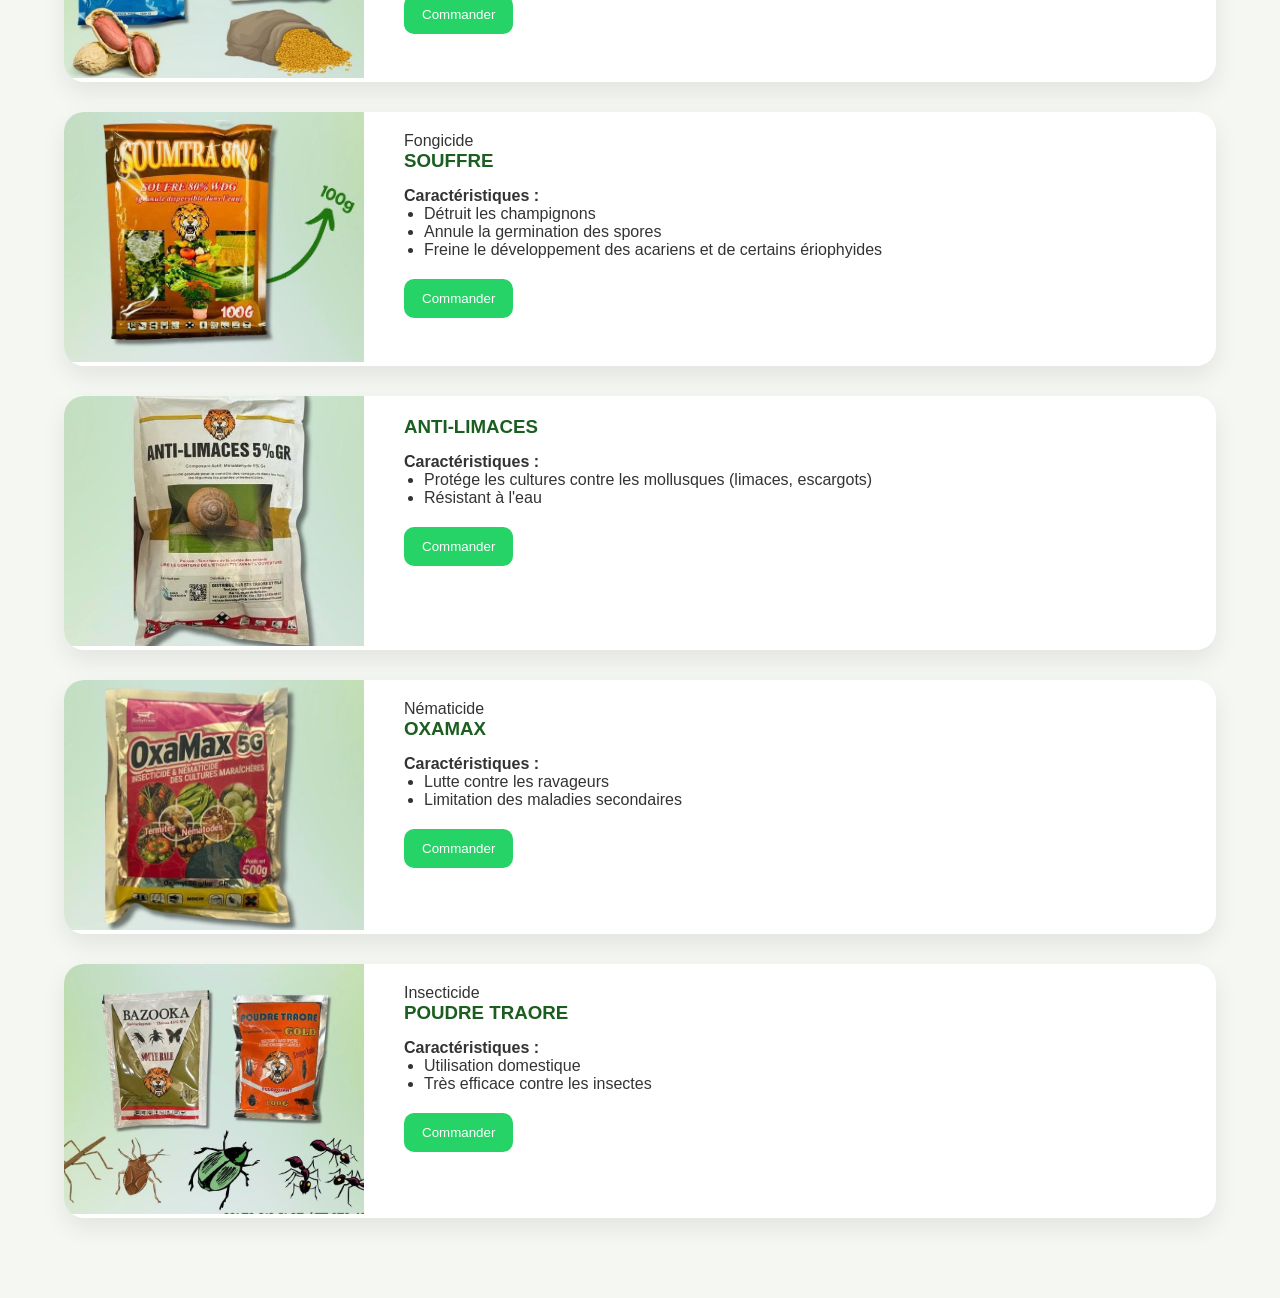
<file: phytosanitaire.html>
<!DOCTYPE html>
<html lang="fr">

<head>
    <meta charset="UTF-8">
    <meta name="viewport" content="width=device-width, initial-scale=1.0">
    <title>Semences</title>
    <link rel="stylesheet" href="style.css">
</head>

<body>

    <header class="top-header">
        <div class="container brand">
            <img src="image/log.jpeg">
            <div>
                <h1>ADA AGRO-BUSINESS</h1>
                <span>Etablissement TRAORE</span>
            </div>
        </div>
    </header>

    <nav>
        <div class="container">
            <a href="index.html">Accueil</a>
            <a href="semence.html">Semences</a>
            <a href="phytosanitaire.html">Phytosanitaires</a>
            <a href="materiel.html">Matériels</a>
            <a href="avicole.html">Avicoles</a>
        </div>
    </nav>

    <section class="page-title">
        <h2>Nos Produits Phytosanitaires</h2>
    </section>

    <section class="products">
        <div class="product-card">
            <div class="product-image">
                <img src="image/tralant.jpeg" alt="TRALANT 108 EC">
            </div>
            <div class="product-info">
                <div class="category">Herbicide Sélectif</div>
                <h3>TRALANT 108 EC</h3>
                <h4>Caractéristiques :</h4>
                <ul>
                    <li>Elle a pour matière active HALOXYFOP R METHYL</li>
                    <li>C'est un herbicide sélectif de post-levée. Il est utilisable 20 jours après la levée </li>
                    <li>Il élimine les mauvaises herbes de l'arachide, l'oignon, du coton et des cultures maraichères
                    </li>
                </ul>
                <button class="whatsapp" onclick="order('TRALANT 108 EC')">Commander</button>

            </div>
        </div>
        <div class="product-card">
            <div class="product-image">
                <img src="image/kapytal.jpeg" alt="LA POUDRE KAPYTAL">
            </div>
            <div class="product-info">
                <div class="category">Insecticide Fongicide</div>
                <h3>LA POUDRE KAPYTAL</h3>
                <h4>Caractéristiques :</h4>
                <ul>
                    <li>Pour une très bonne protection de vos semences tel que l'arachide en cette période
                        d'hivernage.Utilisez la poudre Kapytal</li>
                    <li>Cet insecticide fongicide composé de 250G/KGDE THIAMEHOXAME et de 125G/KG de PROPICONAZOLE. La
                        solution pour la protection de vos graines à l'intérieur du sol</li>
                    <li>Disponible en sachet de 50G et carton de 100 sachets</li>
                </ul>
                <button class="whatsapp" onclick="order('POUDRE KAPYTAL')">Commander</button>

            </div>
        </div>
        <div class="product-card">
            <div class="product-image">
                <img src="image/damstra.jpeg" alt="DAMSTRA">
            </div>
            <div class="product-info">
                <div class="category">Insecticide</div>
                <h3>DAMSTRA</h3>
                <h4>Caractéristiques :</h4>
                <ul>
                    <li>Efficace contre les insectes </li>
                    <li>Protège les cultures </li>
                    <li>Utilisable pour traiter les tiques, poux sur le bétail</li>
                </ul>
                <button class="whatsapp" onclick="order('DAMSTRA')">Commander</button>

            </div>
        </div>
        <div class="product-card">
            <div class="product-image">
                <img src="image/dimetral.jpeg" alt="DIMETHOATE">
            </div>
            <div class="product-info">
                <div class="category">Insecticide/Acaricide</div>
                <h3>DIMETHOATE</h3>
                <h4>Caractéristiques :</h4>
                <ul>
                    <li>Offre une protection contre les insectes piqueurs-suceurs et certains acariens</li>
                    <li>Protège les nouvelles pousses</li>
                    <li>Une amélioration du rendement</li>
                </ul>
                <button class="whatsapp" onclick="order('DIMETHOATE')">Commander</button>

            </div>
        </div>
        <div class="product-card">
            <div class="product-image">
                <img src="image/dichlotra.jpeg" alt="DICHLOTRA 1000 EC">
            </div>
            <div class="product-info">
                <div class="category">Insecticide</div>
                <h3>DICHLOTRA 1000 EC</h3>
                <h4>Caractéristiques :</h4>
                <ul>
                    <li>Usage domestique</li>
                    <li>Insecticide très efficace </li>
                    <li>Un excellent répulsif</li>
                </ul>
                <button class="whatsapp" onclick="order('DICHLOTRA 1000 EC')">Commander</button>

            </div>
        </div>
        <div class="product-card">
            <div class="product-image">
                <img src="image/gainde.jpeg" alt="GAINDE/GLYPHADER">
            </div>
            <div class="product-info">
                <div class="category">Herbicide total</div>
                <h3>GAINDE/GLYPHADER</h3>
                <h4>Caractéristiques :</h4>
                <ul>
                    <li>Utilisé pour le désherbage</li>
                    <li>Détruit les mauvaises herbes jusqu'à la racine pour une longue durée</li>
                    <li>Elimine les graminées,les plantes à feuilles larges,les mousses et les ligneux</li>
                </ul>
                <button class="whatsapp" onclick="order('GAINDE/GLYPHADER')">Commander</button>

            </div>
        </div>
        <div class="product-card">
            <div class="product-image">
                <img src="image/Scoual.jpeg" alt="SCOUAL">
            </div>
            <div class="product-info">
                <div class="category">Insecticide</div>
                <h3>SCOUAL</h3>
                <h4>Caractéristiques :</h4>
                <ul>
                    <li>Elimine les chenilles </li>
                    <li>Elimine les piqueurs et suceurs</li>
                    <li>Très efficace</li>
                </ul>
                <button class="whatsapp" onclick="order('SCOUAL')">Commander</button>

            </div>
        </div>
        <div class="product-card">
            <div class="product-image">
                <img src="image/abamectine.jpeg" alt="ABAMECTINE">
            </div>
            <div class="product-info">
                <div class="category">Insecticide</div>
                <h3>ABAMECTINE</h3>
                <h4>Caractéristiques :</h4>
                <ul>
                    <li>Très efficaces contres les insectes</li>
                    <li>Elimine les acariens, les nématodes</li>
                </ul>
                <button class="whatsapp" onclick="order('ABAMECTINE')">Commander</button>

            </div>
        </div>
        <div class="product-card">
            <div class="product-image">
                <img src="image/neem.jpeg" alt="HUILE DE NEEM">
            </div>
            <div class="product-info">
                <div class="category">Insecticide/Fongicide</div>
                <h3>HUILE DE NEEM</h3>
                <h4>Caractéristiques :</h4>
                <ul>
                    <li>Efficaces contres les acariens, insectes, chenilles</li>
                    <li>Rend la plante inmangeable pour les insectes</li>
                    <li>Son odeur forte éloigne les ravageurs</li>
                </ul>
                <button class="whatsapp" onclick="order('HUILE DE NEEM')">Commander</button>

            </div>
        </div>
        <div class="product-card">
            <div class="product-image">
                <img src="image/tenor.jpeg" alt="ARSENAL/TENOR">
            </div>
            <div class="product-info">
                <div class="category">Fertilisant</div>
                <h3>ARSENAL/TENOR</h3>
                <h4>Caractéristiques :</h4>
                <ul>
                    <li>Traite les maladies</li>
                    <li>Efficace contre les acariens,insectes et l'épidoptere</li>
                </ul>
                <button class="whatsapp" onclick="order('ARSENAL/TENOR')">Commander</button>

            </div>
        </div>
        <div class="product-card">
            <div class="product-image">
                <img src="image/trafidant.jpeg" alt="TRAFIDANT/CONFIDANT">
            </div>
            <div class="product-info">
                <div class="category">Insecticide</div>
                <h3>TRAFIDANT/CONFIDANT</h3>
                <h4>Caractéristiques :</h4>
                <ul>
                    <li>Protège les nouvelles pousses</li>
                    <li>Efficaces contre les mouches blanches, mineuses(notamment sur agrumes ou tomates) ,les pucerons
                    </li>
                </ul>
                <button class="whatsapp" onclick="order('TRAFIDANT/CONFIDANT')">Commander</button>

            </div>
        </div>
        <div class="product-card">
            <div class="product-image">
                <img src="image/magnum.jpeg" alt="MAGNUM">
            </div>
            <div class="product-info">
                <div class="category">Insecticides</div>
                <h3>MAGNUM</h3>
                <h4>Caractéristiques :</h4>
                <ul>
                    <li>Une action freinatrice sur acariens phytophages</li>
                    <li>Une action ovicide sur les oeufs de l'épidoptère</li>
                </ul>
                <button class="whatsapp" onclick="order('MAGNUM')">Commander</button>

            </div>
        </div>
        <div class="product-card">
            <div class="product-image">
                <img src="image/lampride.jpeg" alt="LAMPRIDE">
            </div>
            <div class="product-info">
                <div class="category">Insecticide binaire</div>
                <h3>LAMPRIDE</h3>
                <h4>Caractéristiques :</h4>
                <ul>
                    <li>Agit par contact et ingestion avec un effet de choc immédiat</li>
                    <li>Protége les plantes contres les insectes cachés</li>
                </ul>
                <button class="whatsapp" onclick="order('LAMPRIDE')">Commander</button>

            </div>
        </div>
        <div class="product-card">
            <div class="product-image">
                <img src="image/promété.jpeg" alt="PROMETE">
            </div>
            <div class="product-info">
                <div class="category">Herbicide Sélectif</div>
                <h3>PROMETE</h3>
                <h4>Caractéristiques :</h4>
                <ul>
                    <li>Permet le blocage de l'herbe concernant le coton, l'arachide etc</li>
                    <li>Elimine les mauvaises herbes sans nuire à la culture principale</li>
                </ul>
                <button class="whatsapp" onclick="order('PROMETE')">Commander</button>

            </div>
        </div>
        <div class="product-card">
            <div class="product-image">
                <img src="image/traban.jpeg" alt="TRABAN GRANULE">
            </div>
            <div class="product-info">
                <div class="category">Insecticide</div>
                <h3>TRABAN GRANULE</h3>
                <h4>Caractéristiques :</h4>
                <ul>
                    <li>Utilisé pour le traitement du sol</li>
                    <li>Efficace contre les nématodes</li>
                </ul>
                <button class="whatsapp" onclick="order('TRABAN GRANULE')">Commander</button>

            </div>
        </div>
        <div class="product-card">
            <div class="product-image">
                <img src="image/momtaz.jpeg" alt="MOMTAZ/TRANOX">
            </div>
            <div class="product-info">
                <div class="category">Fongicide</div>
                <h3>MOMTAZ/TRANOX</h3>
                <h4>Caractéristiques :</h4>
                <ul>
                    <li>Utilisé pour le traitement des semences</li>
                    <li>Protège la plante dès sa germination</li>
                    <li>Elimine les insectes</li>
                </ul>
                <button class="whatsapp" onclick="order('MOMTAZ/TRANOX')">Commander</button>

            </div>
        </div>
        <div class="product-card">
            <div class="product-image">
                <img src="image/soumtra.jpeg" alt="SOUFFRE">
            </div>
            <div class="product-info">
                <div class="category">Fongicide</div>
                <h3>SOUFFRE</h3>
                <h4>Caractéristiques :</h4>
                <ul>
                    <li>Détruit les champignons</li>
                    <li>Annule la germination des spores</li>
                    <li>Freine le développement des acariens et de certains ériophyides</li>
                </ul>
                <button class="whatsapp" onclick="order('SOUFFRE')">Commander</button>

            </div>
        </div>
        <div class="product-card">
            <div class="product-image">
                <img src="image/anti limaces.jpeg" alt="ANTI-LIMACES">
            </div>
            <div class="product-info">
                <div class="category"></div>
                <h3>ANTI-LIMACES</h3>
                <h4>Caractéristiques :</h4>
                <ul>
                    <li>Protége les cultures contre les mollusques (limaces, escargots)</li>
                    <li>Résistant à l'eau</li>
                </ul>
                <button class="whatsapp" onclick="order('ANTI-LIMACES')">Commander</button>

            </div>
        </div>
        <div class="product-card">
            <div class="product-image">
                <img src="image/oxamax.jpeg" alt="OXAMAX">
            </div>
            <div class="product-info">
                <div class="category">Nématicide</div>
                <h3>OXAMAX</h3>
                <h4>Caractéristiques :</h4>
                <ul>
                    <li>Lutte contre les ravageurs</li>
                    <li>Limitation des maladies secondaires</li>
                </ul>
                <button class="whatsapp" onclick="order('OXAMAX')">Commander</button>

            </div>
        </div>
        <div class="product-card">
            <div class="product-image">
                <img src="image/bazooka.jpeg" alt="POUDRE TRAORE">
            </div>
            <div class="product-info">
                <div class="category">Insecticide</div>
                <h3>POUDRE TRAORE</h3>
                <h4>Caractéristiques :</h4>
                <ul>
                    <li>Utilisation domestique</li>
                    <li>Très efficace contre les insectes </li>
                </ul>
                <button class="whatsapp" onclick="order('POUDRE TRAORE')">Commander</button>

            </div>
        </div>
        </section>
        <script>

            function order(product) {
                let phone = "221778784327";
                window.open(
                    "https://wa.me/" + phone + "?text=Bonjour je veux commander : " + product
                );
            }
        </script>
        </body>
        </html>
</file>
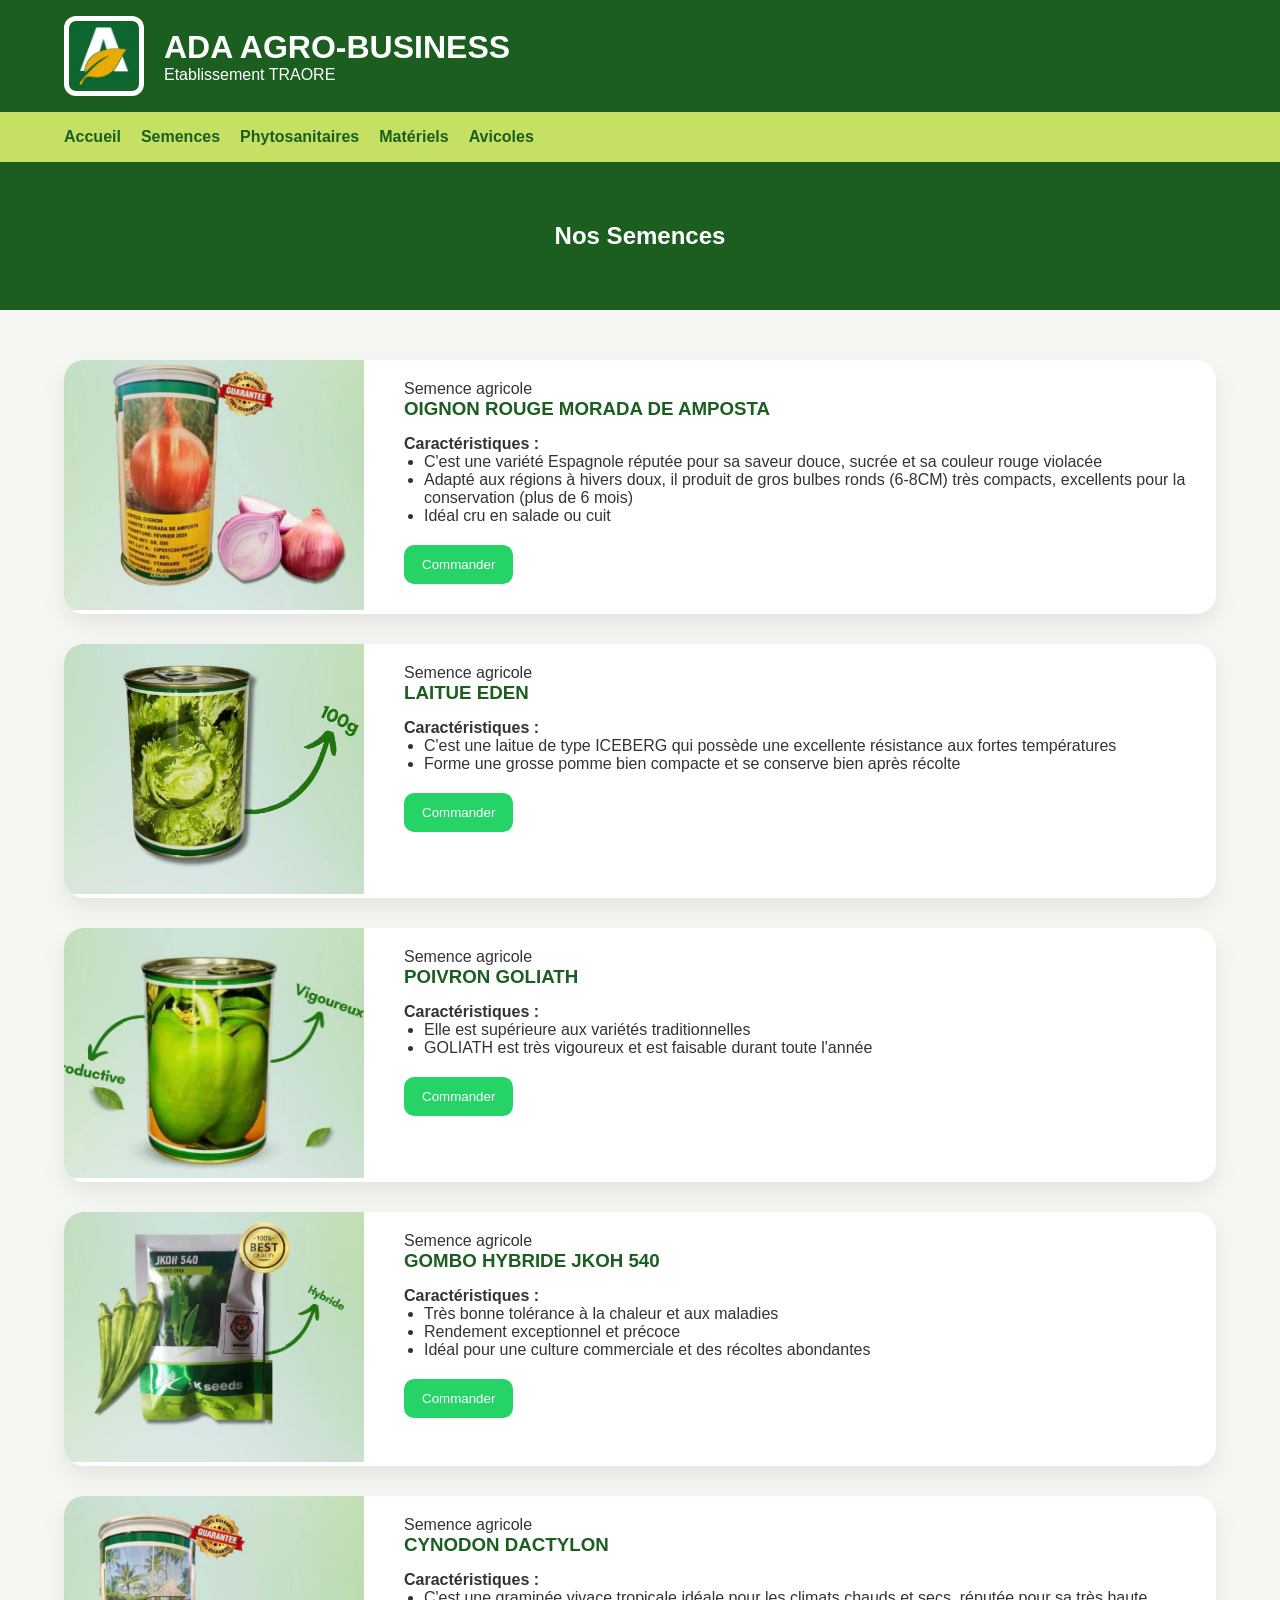
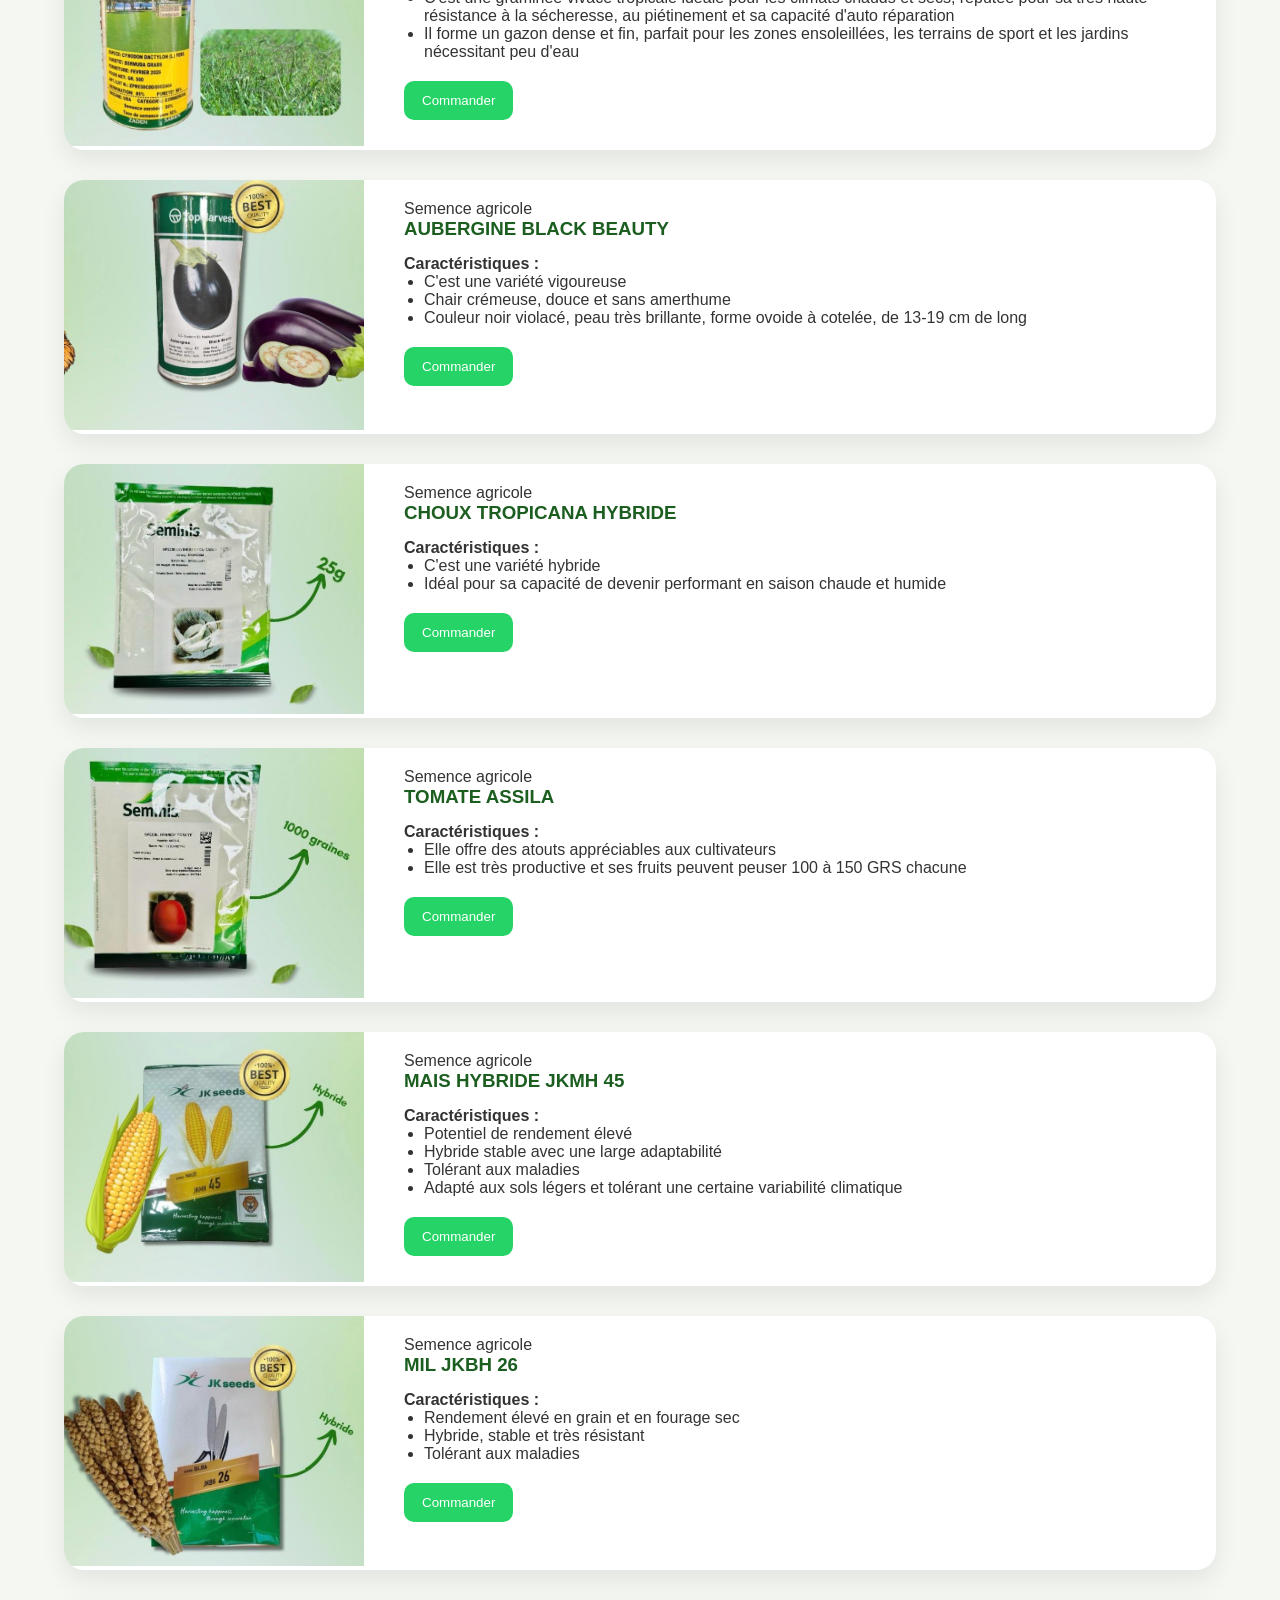
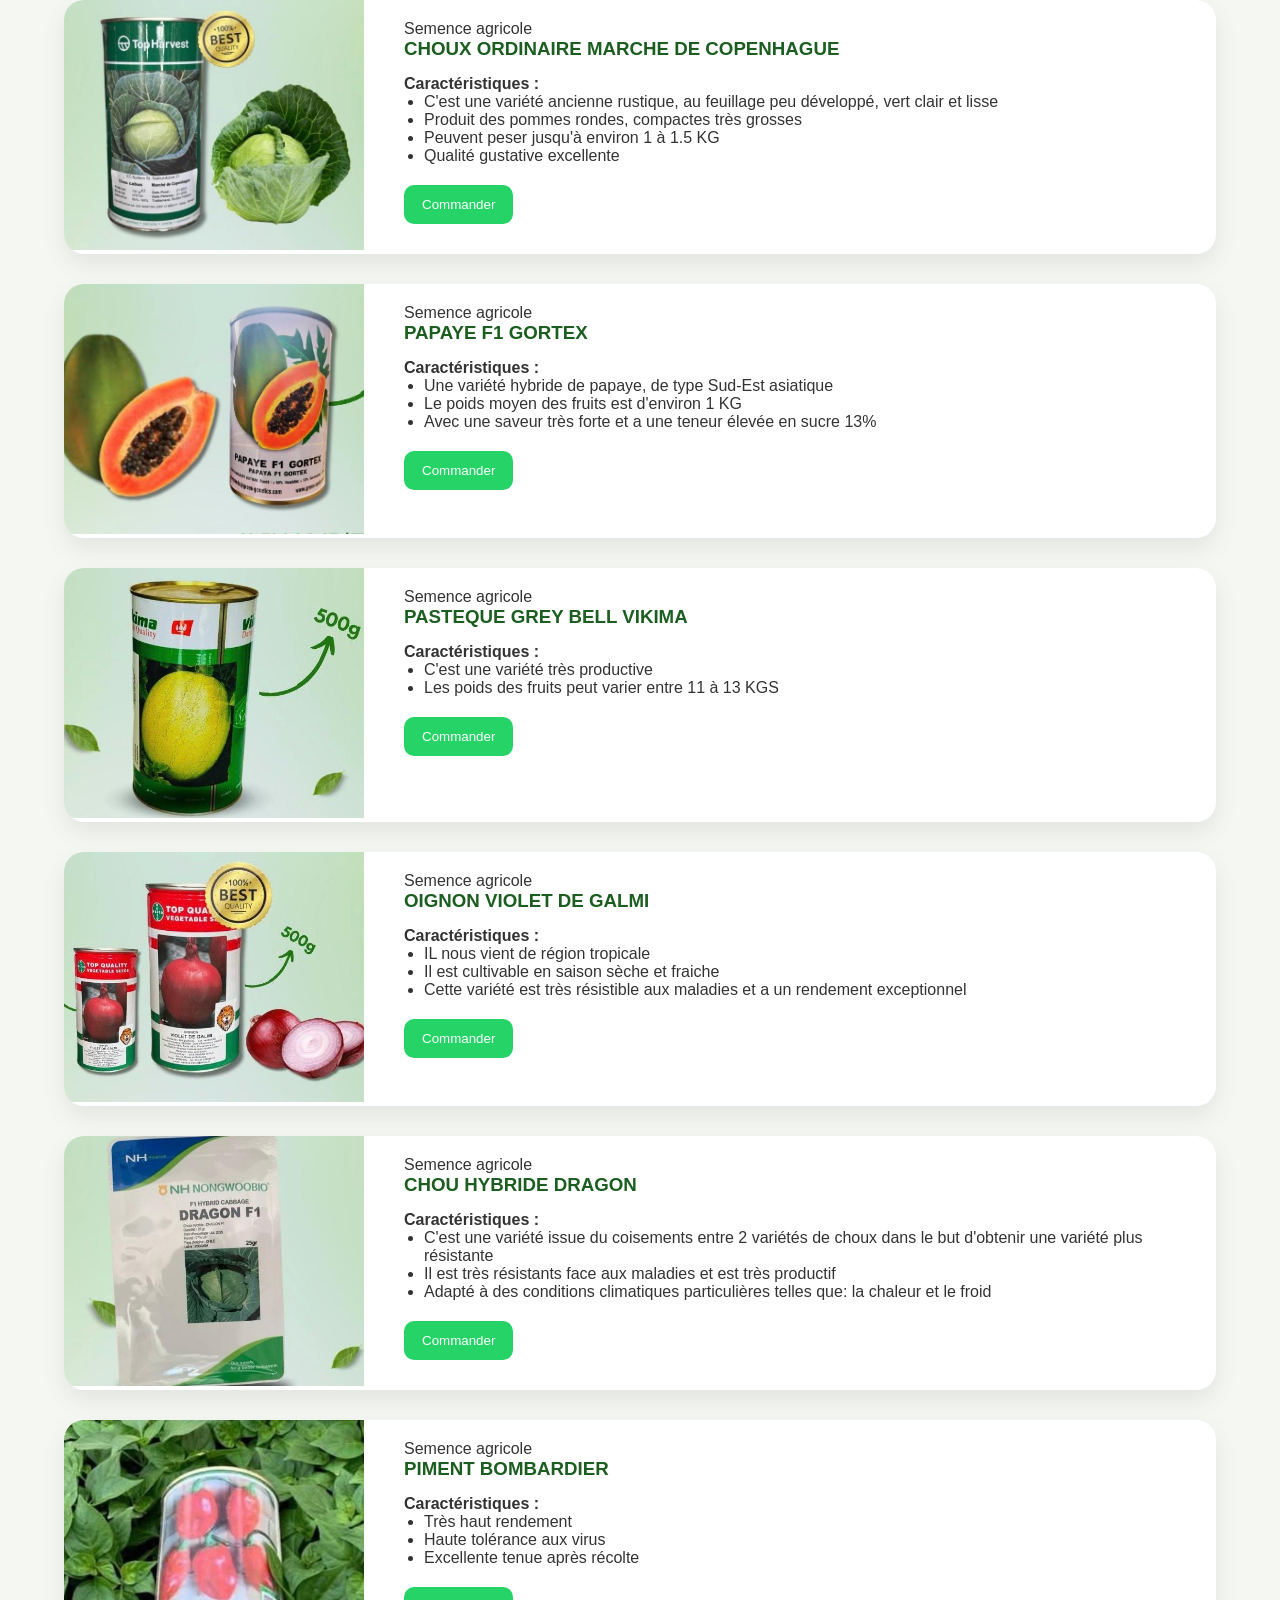
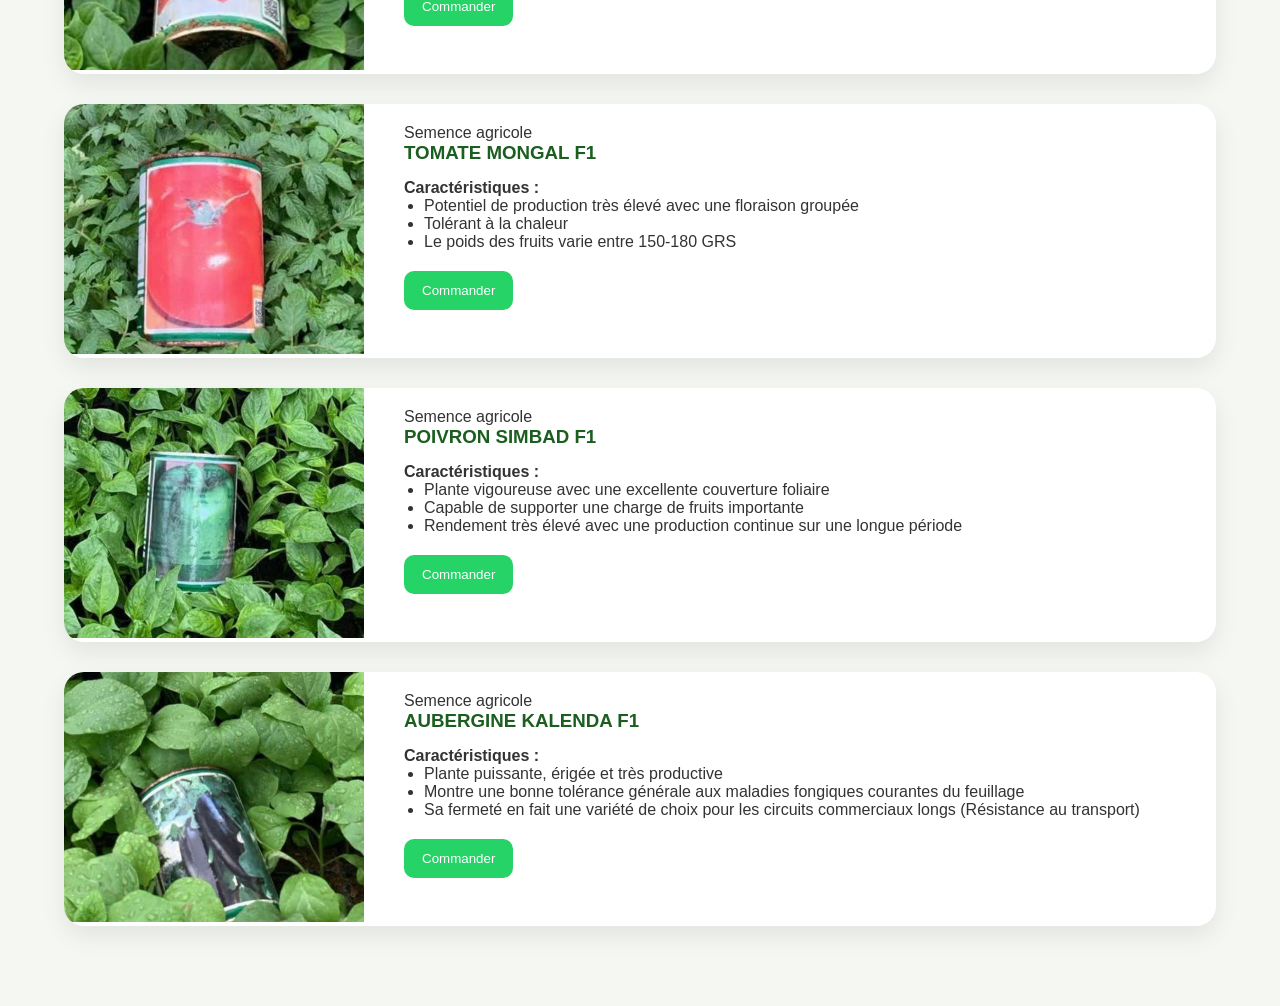
<file: semence.html>
<!DOCTYPE html>
<html lang="fr">
<head>
<meta charset="UTF-8">
<meta name="viewport" content="width=device-width, initial-scale=1.0">
<title>Semences</title>
<link rel="stylesheet" href="style.css">
</head>

<body>

<header class="top-header">
<div class="container brand">
<img src="image/log.jpeg">
<div>
<h1>ADA AGRO-BUSINESS</h1>
<span>Etablissement TRAORE</span>
</div>
</div>
</header>

<nav>
<div class="container">
<a href="index.html">Accueil</a>
<a href="semence.html">Semences</a>
<a href="phytosanitaire.html">Phytosanitaires</a>
<a href="materiel.html">Matériels</a>
<a href="avicoles.html">Avicoles</a>
</div>
</nav>

<section class="page-title">
<h2>Nos Semences</h2>
</section>

<section class="products">

<div class="product-card">
                <div class="product-image">
                    <img src="image/oignon.jpeg" alt="OIGNON ROUGE MORADA DE AMPOSTA">
                </div>
                <div class="product-info">
                    <div class="category">Semence agricole</div>
                    <h3>OIGNON ROUGE MORADA DE AMPOSTA</h3>
                    <h4>Caractéristiques :</h4>
                    <ul>
                        <li>C'est une variété Espagnole réputée pour sa saveur douce, sucrée et sa couleur rouge violacée</li>
                        <li>Adapté aux régions à hivers doux, il produit de gros bulbes ronds (6-8CM) très compacts, excellents pour la conservation (plus de 6 mois)</li>
                        <li>Idéal cru en salade ou cuit</li>
                    </ul>
                    <button class="whatsapp" onclick="order('OIGNON ROUGE MORADA DE AMPOSTA')">Commander</button>
                </div>
            </div>
            <div class="product-card">
                <div class="product-image">
                    <img src="image/eden.jpeg" alt="LAITUE EDEN">
                </div>
                <div class="product-info">
                    <div class="category">Semence agricole</div>
                    <h3>LAITUE EDEN</h3>
                    <h4>Caractéristiques :</h4>
                    <ul>
                        <li>C'est une laitue de type ICEBERG qui possède une excellente résistance aux fortes températures</li>
                        <li>Forme une grosse pomme bien compacte et se conserve bien après récolte</li>
                    </ul>
                                        <button class="whatsapp" onclick="order('LAITUE EDEN')">Commander</button>

                </div>
            </div>
            <div class="product-card">
                <div class="product-image">
                    <img src="image/goliath.jpeg" alt="POIVRON GOLIATH">
                </div>
                <div class="product-info">
                    <div class="category">Semence agricole</div>
                    <h3>POIVRON GOLIATH</h3>
                    <h4>Caractéristiques :</h4>
                    <ul>
                        <li>Elle est supérieure aux variétés traditionnelles</li>
                        <li>GOLIATH est très vigoureux et est faisable durant toute l'année</li>
                    </ul>
                                        <button class="whatsapp" onclick="order('POIVRON GOLIATH')">Commander</button>

                </div>
            </div>
            <div class="product-card">
                <div class="product-image">
                    <img src="image/gombo.jpeg" alt="GOMBO HYBRIDE JKOH 540">
                </div>
                <div class="product-info">
                    <div class="category">Semence agricole</div>
                    <h3>GOMBO HYBRIDE JKOH 540</h3>
                    <h4>Caractéristiques :</h4>
                    <ul>
                        <li>Très bonne tolérance à la chaleur et aux maladies</li>
                        <li>Rendement exceptionnel et précoce </li>
                        <li>Idéal pour une culture commerciale et des récoltes abondantes</li>
                    </ul>
                    <button class="whatsapp" onclick="order('GOMBO HYBRIDE JKOH 540')">Commander</button>

                </div>
            </div>


            <div class="product-card">
                <div class="product-image">
                    <img src="image/cynodon.jpeg" alt="CYNODON DACTYLON">
                </div>
                <div class="product-info">
                    <div class="category">Semence agricole</div>
                    <h3>CYNODON DACTYLON</h3>
                    <h4>Caractéristiques :</h4>
                    <ul>
                        <li>C'est une graminée vivace tropicale idéale pour les climats chauds et secs, réputée pour sa très haute résistance à la sécheresse, au piétinement et sa capacité d'auto réparation</li>
                        <li>Il forme un gazon dense et fin, parfait pour les zones ensoleillées, les terrains de sport et les jardins nécessitant peu d'eau</li>
                    </ul>
                                        <button class="whatsapp" onclick="order('CYNODON DACTYLON')">Commander</button>

                </div>
            </div>
            <div class="product-card">
                <div class="product-image">
                    <img src="image/aubergine.jpeg" alt="AUBERGINE BLACK BEAUTY">
                </div>
                <div class="product-info">
                    <div class="category">Semence agricole</div>
                    <h3>AUBERGINE BLACK BEAUTY</h3>
                    <h4>Caractéristiques :</h4>
                    <ul>
                        <li>C'est une variété vigoureuse </li>
                        <li>Chair crémeuse, douce et sans amerthume</li>
                        <li>Couleur noir violacé, peau très brillante, forme ovoide à cotelée, de 13-19 cm de long </li>
                    </ul>
                                        <button class="whatsapp" onclick="order('AUBERGINE BLACK BEAUTY')">Commander</button>

                </div>
            </div>
            <div class="product-card">
                <div class="product-image">
                    <img src="image/choux.jpeg" alt="CHOUX TROPICANA HYBRIDE">
                </div>
                <div class="product-info">
                    <div class="category">Semence agricole</div>
                    <h3>CHOUX TROPICANA HYBRIDE</h3>
                    <h4>Caractéristiques :</h4>
                    <ul>
                        <li>C'est une variété hybride  </li>
                        <li>Idéal pour sa capacité de devenir performant en saison chaude et humide</li>
                    </ul>
                                        <button class="whatsapp" onclick="order('CHOUX TROPICANA HYBRIDE')">Commander</button>

                </div>
            </div>
            <div class="product-card">
                <div class="product-image">
                    <img src="image/assila.jpeg" alt="TOMATE ASSILA">
                </div>
                <div class="product-info">
                    <div class="category">Semence agricole</div>
                    <h3>TOMATE ASSILA</h3>
                    <h4>Caractéristiques :</h4>
                    <ul>
                        <li>Elle offre des atouts appréciables aux cultivateurs  </li>
                        <li>Elle est très productive et ses fruits peuvent peuser 100 à 150 GRS chacune</li>
                    </ul>
                                        <button class="whatsapp" onclick="order('TOMATE ASSILA')">Commander</button>

                </div>
            </div>
            
            
            <div class="product-card">
                <div class="product-image">
                    <img src="image/mais.jpeg" alt="MAIS HYBRIDE JKMH 45">
                </div>
                <div class="product-info">
                    <div class="category">Semence agricole</div>
                    <h3>MAIS HYBRIDE JKMH 45</h3>
                    <h4>Caractéristiques :</h4>
                    <ul>
                        <li>Potentiel de rendement élevé </li>
                        <li>Hybride stable avec une large adaptabilité</li>
                        <li>Tolérant aux maladies</li>
                        <li>Adapté aux sols légers et tolérant une certaine variabilité climatique</li>
                    </ul>
                    <button class="whatsapp" onclick="order('MAIS HYBRIDE JKMH45')">Commander</button>

                </div>
            </div>
            <div class="product-card">
                <div class="product-image">
                    <img src="image/mil.jpeg" alt="MIL JKBH 26">
                </div>
                <div class="product-info">
                    <div class="category">Semence agricole</div>
                    <h3>MIL JKBH 26</h3>
                    <h4>Caractéristiques :</h4>
                    <ul>
                        <li>Rendement élevé en grain et en fourage sec </li>
                        <li>Hybride, stable et très résistant</li>
                        <li>Tolérant aux maladies</li>
                    </ul>
                                        <button class="whatsapp" onclick="order('MIL JKBH 26')">Commander</button>

                </div>
            </div>
            <div class="product-card">
                <div class="product-image">
                    <img src="image/copenhague.jpeg" alt="CHOUX ORDINAIRE MARCHE DE COPENHAGUE">
                </div>
                <div class="product-info">
                    <div class="category">Semence agricole</div>
                    <h3>CHOUX ORDINAIRE MARCHE DE COPENHAGUE</h3>
                    <h4>Caractéristiques :</h4>
                    <ul>
                        <li>C'est une variété ancienne rustique, au feuillage peu développé, vert clair et lisse</li>
                        <li>Produit des pommes rondes, compactes très grosses </li>
                        <li>Peuvent peser jusqu'à environ 1 à 1.5 KG</li>
                        <li>Qualité gustative excellente</li>
                    </ul>
                                        <button class="whatsapp" onclick="order('CHOUX ORDINAIRE MARCHE DE COPENHAGE')">Commander</button>

                </div>
            </div>
            <div class="product-card">
                <div class="product-image">
                    <img src="image/papaye.jpeg" alt="PAPAYE F1 GORTEX">
                </div>
                <div class="product-info">
                    <div class="category">Semence agricole</div>
                    <h3>PAPAYE F1 GORTEX</h3>
                    <h4>Caractéristiques :</h4>
                    <ul>
                        <li>Une variété hybride de papaye, de type Sud-Est asiatique</li>
                        <li> Le poids moyen des fruits est d'environ 1 KG </li>
                        <li>Avec une saveur très forte et a une teneur élevée en sucre 13%</li>
                    </ul>
                                        <button class="whatsapp" onclick="order('PAPAYE F1 GORTEX')">Commander</button>

                </div>
            </div>
<div class="product-card">
                <div class="product-image">
                    <img src="image/pastèque.jpeg" alt="PASTEQUE GREY BELL VIKIMA">
                </div>
                <div class="product-info">
                    <div class="category">Semence agricole</div>
                    <h3>PASTEQUE GREY BELL VIKIMA</h3>
                    <h4>Caractéristiques :</h4>
                    <ul>
                        <li>C'est une variété très productive</li>
                        <li>Les poids des fruits peut varier entre 11 à 13 KGS</li>
                    </ul>
                                        <button class="whatsapp" onclick="order('PASTEQUE GREY BELL VIKIMA')">Commander</button>

                </div>
            </div>
<div class="product-card">
                <div class="product-image">
                    <img src="image/galmi.jpeg" alt="OIGNON VIOLET DE GALMI">
                </div>
                <div class="product-info">
                    <div class="category">Semence agricole</div>
                    <h3>OIGNON VIOLET DE GALMI</h3>
                    <h4>Caractéristiques :</h4>
                    <ul>
                        <li>IL nous vient de région tropicale</li>
                        <li>Il est cultivable en saison sèche et fraiche </li>
                        <li>Cette variété est très résistible aux maladies et a un rendement exceptionnel </li>
                    </ul>
                                        <button class="whatsapp" onclick="order('OIGNON VIOLET DE GALMI')">Commander</button>

                </div>
            </div>
<div class="product-card">
                <div class="product-image">
                    <img src="image/dragon.jpeg" alt="CHOU HYBRIDE DRAGON">
                </div>
                <div class="product-info">
                    <div class="category">Semence agricole</div>
                    <h3>CHOU HYBRIDE DRAGON</h3>
                    <h4>Caractéristiques :</h4>
                    <ul>
                        <li>C'est une variété issue du  coisements entre 2 variétés de choux dans le but d'obtenir une variété plus résistante</li>
                        <li>Il est très résistants face aux maladies et est très productif</li>
                        <li>Adapté à des conditions climatiques particulières telles que: la chaleur et le froid</li>
                    </ul>
                                        <button class="whatsapp" onclick="order('CHOU HYBRIDE DRAGON')">Commander</button>

                </div>
            </div>
            <div class="product-card">
            <div class="product-image">
                    <img src="image/bombardier.jpeg" alt="PIMENT BOMBARDIER">
                </div>
                <div class="product-info">
                    <div class="category">Semence agricole</div>
                    <h3>PIMENT BOMBARDIER</h3>
                    <h4>Caractéristiques :</h4>
                    <ul>
                        <li>Très haut rendement</li>
                        <li>Haute tolérance aux virus</li>
                        <li>Excellente tenue après récolte</li>
                    </ul>
                                        <button class="whatsapp" onclick="order('PIMENT BOMBARDIER')">Commander</button>

                </div>
            </div>
            <div class="product-card">
            <div class="product-image">
                    <img src="image/mongal.jpeg" alt="TOMATE MONGAL F1">
                </div>
                <div class="product-info">
                    <div class="category">Semence agricole</div>
                    <h3>TOMATE MONGAL F1</h3>
                    <h4>Caractéristiques :</h4>
                    <ul>
                        <li>Potentiel de production très élevé avec une floraison groupée</li>
                        <li>Tolérant à la chaleur</li>
                        <li>Le poids des fruits varie entre 150-180 GRS</li>
                    </ul>
                    <button class="whatsapp" onclick="order('TOMATE MONGAL F1')">Commander</button>

                </div>
            </div>
            <div class="product-card">
            <div class="product-image">
                    <img src="image/simbad.jpeg" alt="POIVRON SIMBAD F1">
                </div>
                <div class="product-info">
                    <div class="category">Semence agricole</div>
                    <h3>POIVRON SIMBAD F1</h3>
                    <h4>Caractéristiques :</h4>
                    <ul>
                        <li>Plante vigoureuse avec une excellente couverture foliaire</li>
                        <li>Capable de supporter une charge de fruits importante</li>
                        <li>Rendement très élevé avec une production continue sur une longue période</li>
                    </ul>
                                        <button class="whatsapp" onclick="order('POIVRON SIMBAD F1')">Commander</button>

                </div>
            </div>
            <div class="product-card">
            <div class="product-image">
                    <img src="image/kalenda.jpeg" alt="AUBERGINE KALENDA F1">
                </div>
                <div class="product-info">
                    <div class="category">Semence agricole</div>
                    <h3>AUBERGINE KALENDA F1</h3>
                    <h4>Caractéristiques :</h4>
                    <ul>
                        <li>Plante puissante, érigée et très productive</li>
                        <li>Montre une bonne tolérance générale aux maladies fongiques courantes du feuillage</li>
                        <li>Sa fermeté en fait une variété de choix pour les circuits commerciaux longs (Résistance au transport)</li>
                    </ul>
                                        <button class="whatsapp" onclick="order('AUBERGINE KALENDA F1')">Commander</button>

                </div>
            </div>


</div>
</div>

</section>

<script>
    
function order(product){
let phone="221778784327";
window.open(
"https://wa.me/"+phone+"?text=Bonjour je veux commander : "+product
);
}
</script>

</body>
</html>
</file>
<file: style.css>
/* style.css */

*{
margin:0;
padding:0;
box-sizing:border-box;
font-family:Arial,sans-serif;
}

body{
background:#f4f7f2;
color:#333;
}

.container{
width:90%;
max-width:1200px;
margin:auto;
}

.top-header{
background:#1B5E20;
padding:1rem 0;
}

.brand{
display:flex;
align-items:center;
gap:20px;
color:white;
}


.brand img{
width:80px;
height:80px;
background:white;
padding:5px;
border-radius:12px;
}
#contact {
            background: #2E7D32;
            color: white;
            padding: 3rem 0;
        }
        
        #contact h2 {
            color: #FFEB3B;
            font-size: 1.8rem;
            margin-bottom: 2rem;
            text-align: center;
        }
        
        .contact-grid {
            display: flex;
            gap: 2rem;
            flex-wrap: wrap;
        }
        
        .contact-info, .contact-form {
            flex: 1;
            min-width: 300px;
        }
        
        .contact-info p {
            margin-bottom: 1rem;
            font-size: 1.05rem;
        }
        
        .contact-info strong {
            color: #FFEB3B;
        }
        

nav{
background:#C5E063;
padding:1rem 0;
position:sticky;
top:0;
z-index:1000;
}

nav .container{
display:flex;
gap:20px;
flex-wrap:wrap;
}

nav a{
text-decoration:none;
font-weight:bold;
color:#1B5E20;
}

.hero{
padding:80px 0;
background:linear-gradient(135deg,#1B5E20,#43A047);
color:white;
}

.hero-flex{
display:flex;
align-items:center;
justify-content:space-between;
gap:40px;
}

.hero-image img{
width:100%;
max-width:500px;
border-radius:20px;
}

.hero-buttons{
display:flex;
gap:15px;
margin-top:20px;
flex-wrap:wrap;
}

.hero-buttons a{
background:white;
padding:12px 18px;
border-radius:10px;
text-decoration:none;
color:#1B5E20;
font-weight:bold;
}

.categories{
padding:60px 0;
}

.categories .container{
display:grid;
grid-template-columns:repeat(4,1fr)
gap:30px;
}

.category-card{
background:white;
border-radius:20px;
overflow:hidden;
box-shadow:0 10px 25px rgba(0,0,0,0.08);
text-align:center;
padding-bottom:20px;
}

.category-card img{
width:100%;
height:220px;
object-fit:cover;
}

.category-card h3{
margin:15px 0;
color:#1B5E20;
}

.category-card a{
display:inline-block;
margin-top:15px;
padding:10px 18px;
background:#25D366;
color:white;
text-decoration:none;
border-radius:10px;
}

.page-title{
padding:60px 0;
text-align:center;
background:#1B5E20;
color:white;
}

.products{
width:90%;
max-width:1200px;
margin:auto;
padding:50px 0;
}

.product-card{
display:flex;
gap:20px;
background:white;
margin-bottom:30px;
border-radius:20px;
overflow:hidden;
box-shadow:0 10px 25px rgba(0,0,0,0.08);
}

.product-card img{
width:300px;
height:250px;
object-fit:cover;
}

.product-info{
padding:20px;
}

.product-info h3{
color:#1B5E20;
margin-bottom:15px;
}

.product-info ul{
padding-left:20px;
}

.whatsapp{
margin-top:20px;
background:#25D366;
border:none;
padding:12px 18px;
color:white;
border-radius:10px;
cursor:pointer;
}

footer{
background:#1B5E20;
padding:1rem;
text-align:center;
color:white;
}

@media(max-width:768px){
    .categories .container{
grid-template-columns:repeat(2,1fr);
gap:15px;
}

.category-card{
border-radius:15px;
}

.category-card img{
height:120px;
}

.category-card h3{
font-size:1rem;
padding:0 10px;
}

.category-card p{
font-size:0.85rem;
padding:0 10px;
}

.category-card a{
padding:8px 12px;
font-size:0.9rem;
}

.hero-flex{
flex-direction:column;
text-align:center;
}

.product-card{
flex-direction:column;
}

.product-card img{
width:100%;
}
#contact {
            background: #2E7D32;
            color: white;
            padding: 3rem 0;
        }
        
        #contact h2 {
            color: #FFEB3B;
            font-size: 1.8rem;
            margin-bottom: 2rem;
            text-align: center;
        }
        
        .contact-grid {
            display: flex;
            gap: 2rem;
            flex-wrap: wrap;
        }
        
        .contact-info, .contact-form {
            flex: 1;
            min-width: 300px;
        }
        
        .contact-info p {
            margin-bottom: 1rem;
            font-size: 1.05rem;
        }
        
        .contact-info strong {
            color: #FFEB3B;
        }

}
</file>
